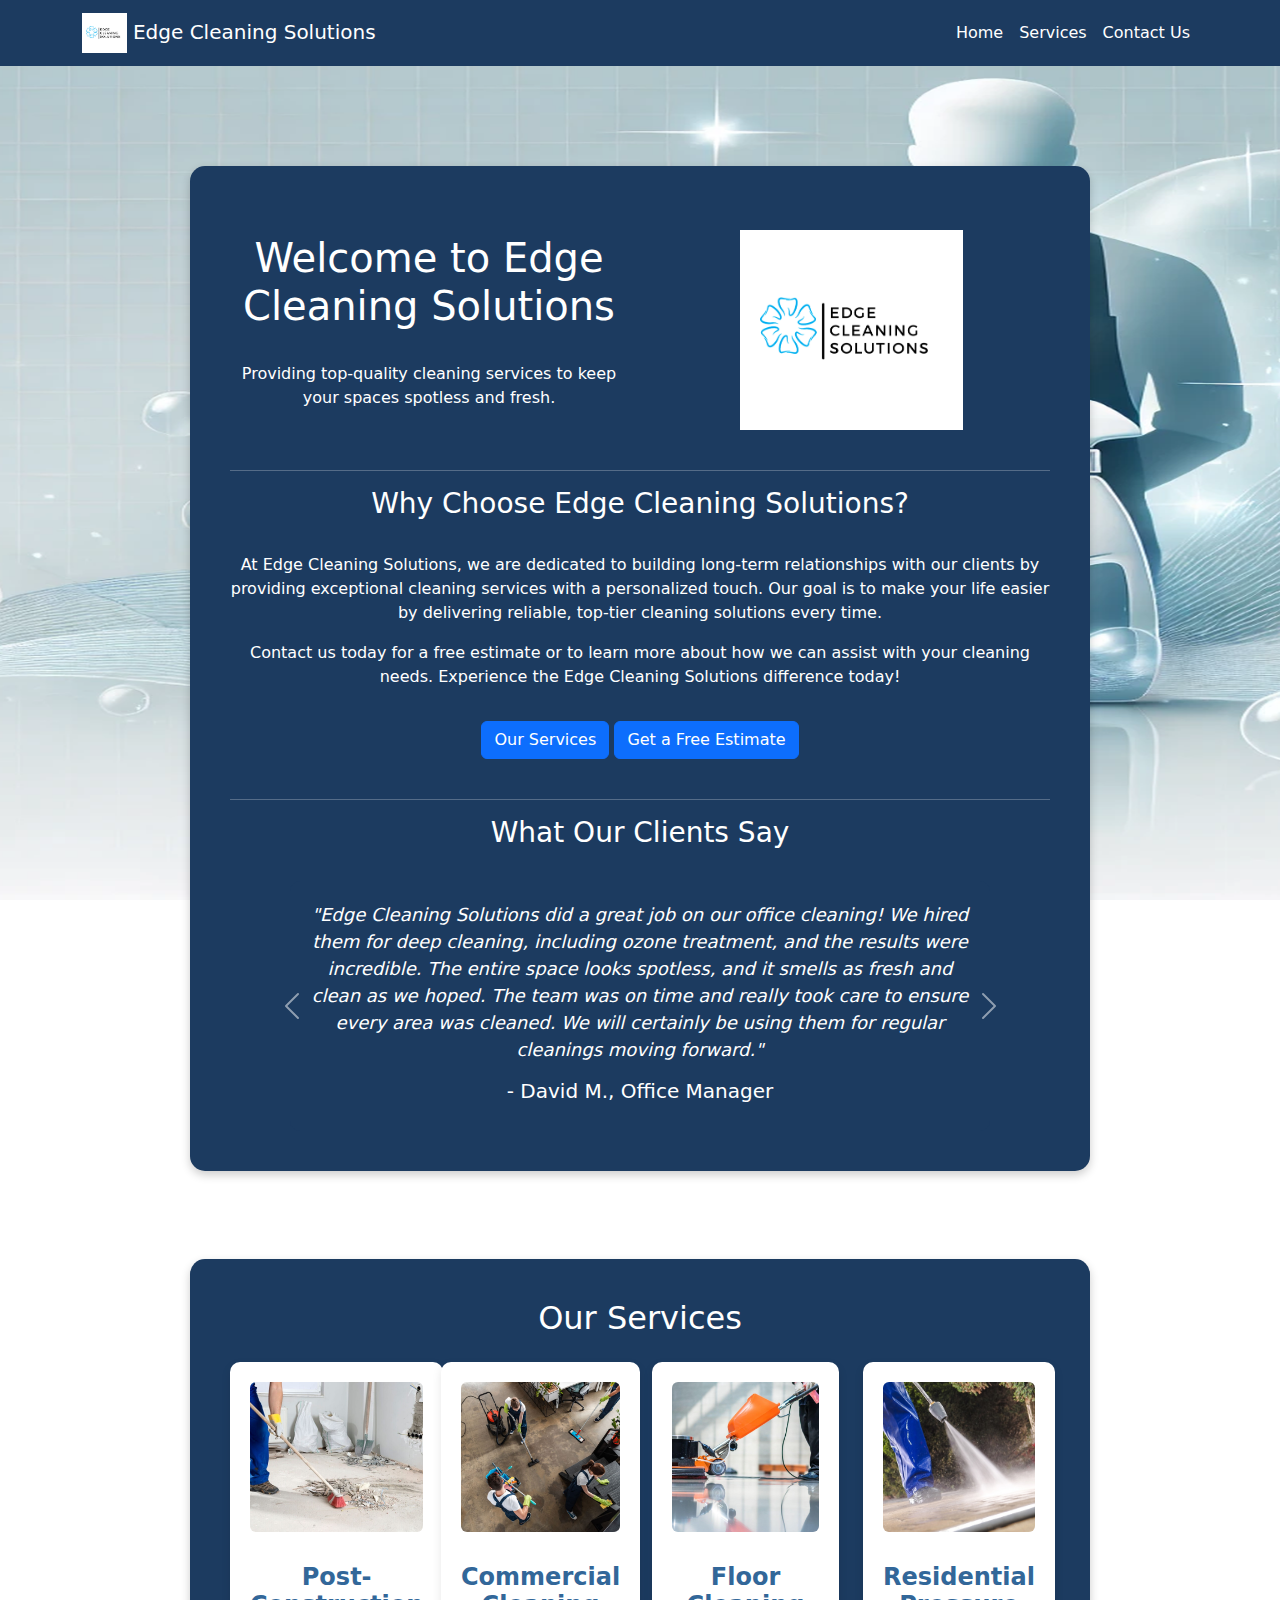
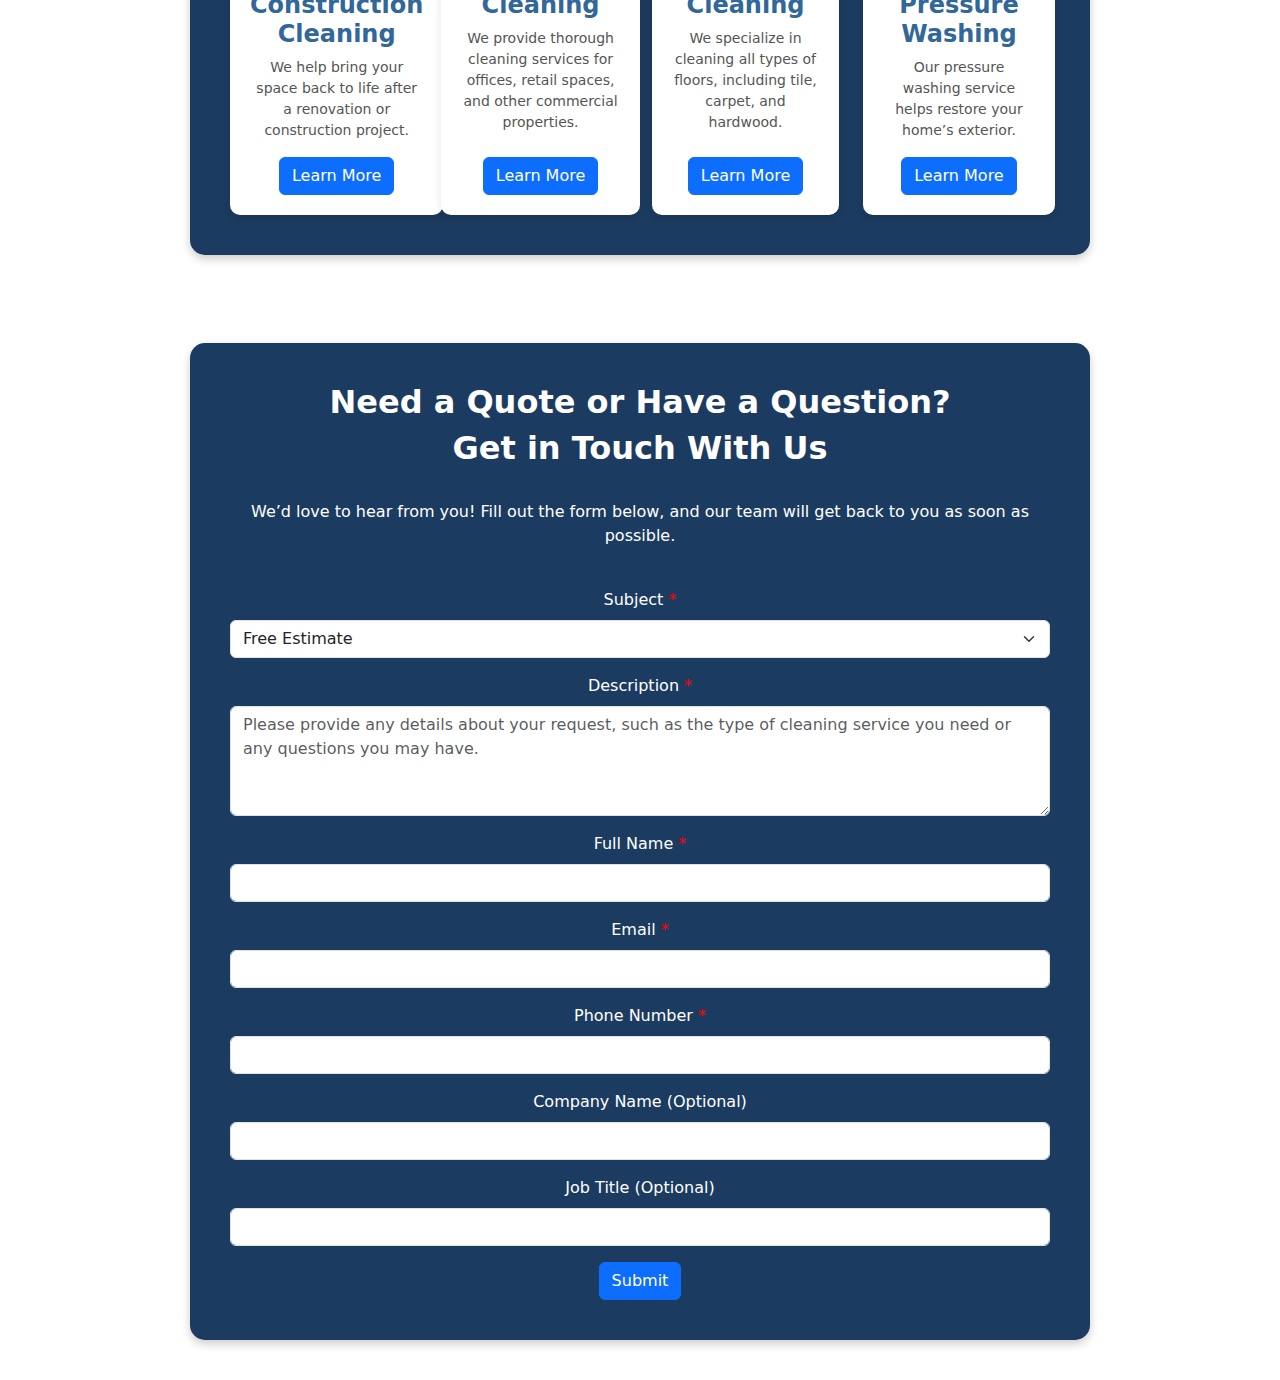
<file: index.html>
<!DOCTYPE html>
<html lang="en">
    <head>
        <meta charset="UTF-8">
        <meta name="viewport" content="width=device-width, initial-scale=1.0">
        <title>Edge Cleaning Solutions | Professional Cleaning Services</title>

        <!-- SEO Meta Tags -->
        <meta name="description" content="Edge Cleaning Solutions provides top-quality cleaning services for offices, homes, and commercial spaces.">
        <meta name="keywords" content="cleaning services, professional cleaning, office cleaning, home cleaning, deep cleaning, ozone treatment, commercial cleaning">
        <meta name="author" content="Edge Cleaning Solutions">
        <meta name="robots" content="index, follow, max-image-preview:large">

        <!-- Canonical URL -->
        <link rel="canonical" href="https://www.edgecleaningsolutions.com">

        <!-- Open Graph Meta Tags (Facebook, LinkedIn, WhatsApp) -->
        <meta property="og:title" content="Edge Cleaning Solutions | Professional Cleaning Services">
        <meta property="og:description" content="Providing expert cleaning services to keep your spaces spotless and fresh. Contact us today!">
        <meta property="og:url" content="https://www.edgecleaningsolutions.com">
        <meta property="og:type" content="website">
        <meta property="og:image" content="https://www.edgecleaningsolutions.com/images/logo.jpg">
        <meta property="og:image:alt" content="Edge Cleaning Solutions - Professional Cleaning Services">
    
        <!-- Favicon -->
        <link href="images/favicon.ico" rel="icon">
    
        <!-- Bootstrap CSS -->
        <link href="https://cdn.jsdelivr.net/npm/bootstrap@5.3.0/dist/css/bootstrap.min.css" rel="stylesheet">
        <link href="css/website.css" rel="stylesheet">
        <style>
            html {
                scroll-behavior: smooth;
            }
        </style>
        <script>
            function scrollToTop(event) {
                event.preventDefault(); // Prevent default anchor behavior
                window.scrollTo({ top: 0, behavior: "smooth" }); // Smooth scroll to top
            }

        </script>
    </head>
<body>
    <nav class="navbar navbar-expand-lg navbar-dark bg-dark fixed-top">
        <div class="container">
            <a class="navbar-brand" href="#" onclick="scrollToTop(event)">
                <img src="images/logo.jpg" alt="Edge Cleaning Solutions Logo" height="40">
                Edge Cleaning Solutions
            </a>
            <button class="navbar-toggler" type="button" data-bs-toggle="collapse" data-bs-target="#navbarNav" aria-controls="navbarNav" aria-expanded="false" aria-label="Toggle navigation">
                <span class="navbar-toggler-icon"></span>
            </button>
            <div class="collapse navbar-collapse" id="navbarNav">
                <ul class="navbar-nav ms-auto">
                    <li class="nav-item"><a class="nav-link" href="#" onclick="scrollToTop(event)">Home</a></li>
                    <li class="nav-item"><a class="nav-link" href="services.html">Services</a></li>
                    <li class="nav-item"><a class="nav-link" href="#contact">Contact Us</a></li>
                </ul>
            </div>
        </div>
    </nav>
    <br>
    <br>
    <section id="home" class="container rounded-container mt-5 text-center">
        <div class="row">
            
            <div class="col-md-6 d-flex flex-column justify-content-center">
                <h1>Welcome to Edge Cleaning Solutions</h1>
                <br>
                <p>Providing top-quality cleaning services to keep your spaces spotless and fresh.</p>
            </div>

            <div class="col-md-6">
                <img src="images/logo.jpg" alt="Edge Cleaning Solutions Logo" height="200px" class="my-4">
            </div>
        </div>
        <hr>
        <h3>Why Choose Edge Cleaning Solutions?</h3>
        <br>
        <p>At Edge Cleaning Solutions, we are dedicated to building long-term relationships with our clients by providing exceptional cleaning services with a personalized touch. Our goal is to make your life easier by delivering reliable, top-tier cleaning solutions every time.</p>
        <p>Contact us today for a free estimate or to learn more about how we can assist with your cleaning needs. Experience the Edge Cleaning Solutions difference today!</p>
        <a href="#services" class="btn btn-primary mt-3">Our Services</a>
        <a href="#contact" class="btn btn-primary mt-3">Get a Free Estimate</a>
        <br>
        <br>
        <hr>
        <h3 class="text-center">What Our Clients Say</h3>
        <br>
        <div id="testimonialCarousel" class="carousel slide" data-bs-ride="carousel" data-bs-interval="8000">
            <div class="carousel-inner">
                <div class="carousel-item active">
                    <div class="testimonial-box">
                        <p class="testimonial-text">"Edge Cleaning Solutions did a great job on our office cleaning! We hired them for deep cleaning, including ozone treatment, and the results were incredible. The entire space looks spotless, and it smells as fresh and clean as we hoped. The team was on time and really took care to ensure every area was cleaned. We will certainly be using them for regular cleanings moving forward."</p>
                        <h5>- David M., Office Manager</h5>
                    </div>
                </div>
                <div class="carousel-item">
                    <div class="testimonial-box">
                        <p class="testimonial-text">"Edge Cleaning Solutions showed off their skills! Our space looks the best it has in months. Highly recommend!"</p>
                        <h5>- Mike L., Business Owner</h5>
                    </div>
                </div>
                <div class="carousel-item">
                    <div class="testimonial-box">
                        <p class="testimonial-text">"Edge Cleaning Solutions did a fantastic job with their ozone treatment. The fresh air smell is incredible, and it lasts. They got it right and exceeded our expectations."</p>
                        <h5>- Nate A., Business Owner</h5>
                    </div>
                </div>
            </div>
            <button class="carousel-control-prev" type="button" data-bs-target="#testimonialCarousel" data-bs-slide="prev">
                <span class="carousel-control-prev-icon" aria-hidden="true"></span>
                <span class="visually-hidden">Previous</span>
            </button>
            <button class="carousel-control-next" type="button" data-bs-target="#testimonialCarousel" data-bs-slide="next">
                <span class="carousel-control-next-icon" aria-hidden="true"></span>
                <span class="visually-hidden">Next</span>
            </button>
        </div>
    </section>

    <section id="services" class="container rounded-container mt-5">
        <h2 class="text-center mb-4">Our Services</h2>
        <div class="row g-4">
            <!-- Post-Construction Cleaning -->
            <div class="col-md-6 col-lg-3 d-flex align-items-stretch">
                <div class="service-box d-flex flex-column">
                    <img src="images/post-construction.jpg" alt="Post-Construction Cleaning" class="img-fluid rounded mb-3">
                    <h4 class="text-center">Post-Construction Cleaning</h4>
                    <p>We help bring your space back to life after a renovation or construction project.</p>
                    <a href="services.html#post-construction" class="btn btn-primary mt-auto">Learn More</a>
                </div>
            </div>
            <!-- Commercial Cleaning -->
            <div class="col-md-6 col-lg-3 d-flex align-items-stretch">
                <div class="service-box d-flex flex-column">
                    <img src="images/commercial-cleaning.jpg" alt="Commercial Cleaning" class="img-fluid rounded mb-3">
                    <h4 class="text-center">Commercial Cleaning</h4>
                    <p>We provide thorough cleaning services for offices, retail spaces, and other commercial properties.</p>
                    <a href="services.html#commercial-cleaning" class="btn btn-primary mt-auto">Learn More</a>
                </div>
            </div>
            <!-- Floor Cleaning -->
            <div class="col-md-6 col-lg-3 d-flex align-items-stretch">
                <div class="service-box d-flex flex-column">
                    <img src="images/floor-cleaning.jpg" alt="Floor Cleaning" class="img-fluid rounded mb-3">
                    <h4 class="text-center">Floor Cleaning</h4>
                    <p>We specialize in cleaning all types of floors, including tile, carpet, and hardwood.</p>
                    <a href="services.html#floor-cleaning" class="btn btn-primary mt-auto">Learn More</a>
                </div>
            </div>
            <!-- Residential Pressure Washing -->
            <div class="col-md-6 col-lg-3 d-flex align-items-stretch">
                <div class="service-box d-flex flex-column">
                    <img src="images/pressure-washing.jpg" alt="Residential Pressure Washing" class="img-fluid rounded mb-3">
                    <h4 class="text-center">Residential Pressure Washing</h4>
                    <p>Our pressure washing service helps restore your home’s exterior.</p>
                    <a href="services.html#residental-pressure-washing" class="btn btn-primary mt-auto">Learn More</a>
                </div>
            </div>
        </div>
    </section>
    

    <section id="contact" class="container rounded-container mt-5 text-center">
        <h2><b>Need a Quote or Have a Question?</b></h2>
            <h2><b>Get in Touch With Us</b></h2>
            <br>
            <p>We’d love to hear from you! Fill out the form below, and our team will get back to you as soon as possible.</p>
            <br>
            <form id="contact-form" action="https://formspree.io/f/mldgorlr" method="POST">
              <div class="mb-3">
                  <label for="subject" class="form-label">Subject <span style="color: red;">*</span></label>
                  <select name="subject" id="subject" class="form-select" required>
                      <option value="Free Estimate">Free Estimate</option>
                      <option value="Cleaning Request">Cleaning Request</option>
                      <option value="Service Request">Service Request</option>
                      <option value="Career Opportunities">Career Opportunities</option>
                      <option value="Feedback">Feedback</option>
                      <option value="Other">Other</option>
                  </select>
              </div>
          
              <div class="mb-3">
                  <label for="description" class="form-label">Description <span style="color: red;">*</span></label>
                  <textarea name="description" id="description" class="form-control" rows="4" placeholder="Please provide any details about your request, such as the type of cleaning service you need or any questions you may have." required></textarea>
              </div>
          
              <div class="mb-3">
                  <label for="name" class="form-label">Full Name <span style="color: red;">*</span></label>
                  <input type="text" name="name" id="name" class="form-control" required>
              </div>
          
              <div class="mb-3">
                  <label for="email" class="form-label">Email <span style="color: red;">*</span></label>
                  <input type="email" name="email" id="email" class="form-control" required>
              </div>
          
              <div class="mb-3">
                  <label for="phone" class="form-label">Phone Number <span style="color: red;">*</span></label>
                  <input type="tel" name="phone" id="phone" class="form-control" required>
              </div>
          
              <div class="mb-3">
                  <label for="company" class="form-label">Company Name (Optional)</label>
                  <input type="text" name="company" id="company" class="form-control">
              </div>
          
              <div class="mb-3">
                  <label for="job-title" class="form-label">Job Title (Optional)</label>
                  <input type="text" name="jobTitle" id="job-title" class="form-control">
              </div>
          
              <button type="submit" class="btn btn-primary">Submit</button>
          </form>
    </section>

    <script>
        document.querySelectorAll('a.nav-link').forEach(anchor => {
            anchor.addEventListener('click', function (e) {
                const targetId = this.getAttribute('href').substring(1);
                if (document.getElementById(targetId)) {
                    e.preventDefault();
                    document.getElementById(targetId).scrollIntoView({ behavior: 'smooth' });
                }
            });
        });
    </script>

    <script src="https://cdn.jsdelivr.net/npm/bootstrap@5.3.0/dist/js/bootstrap.bundle.min.js"></script>
</body>
</html>
</file>
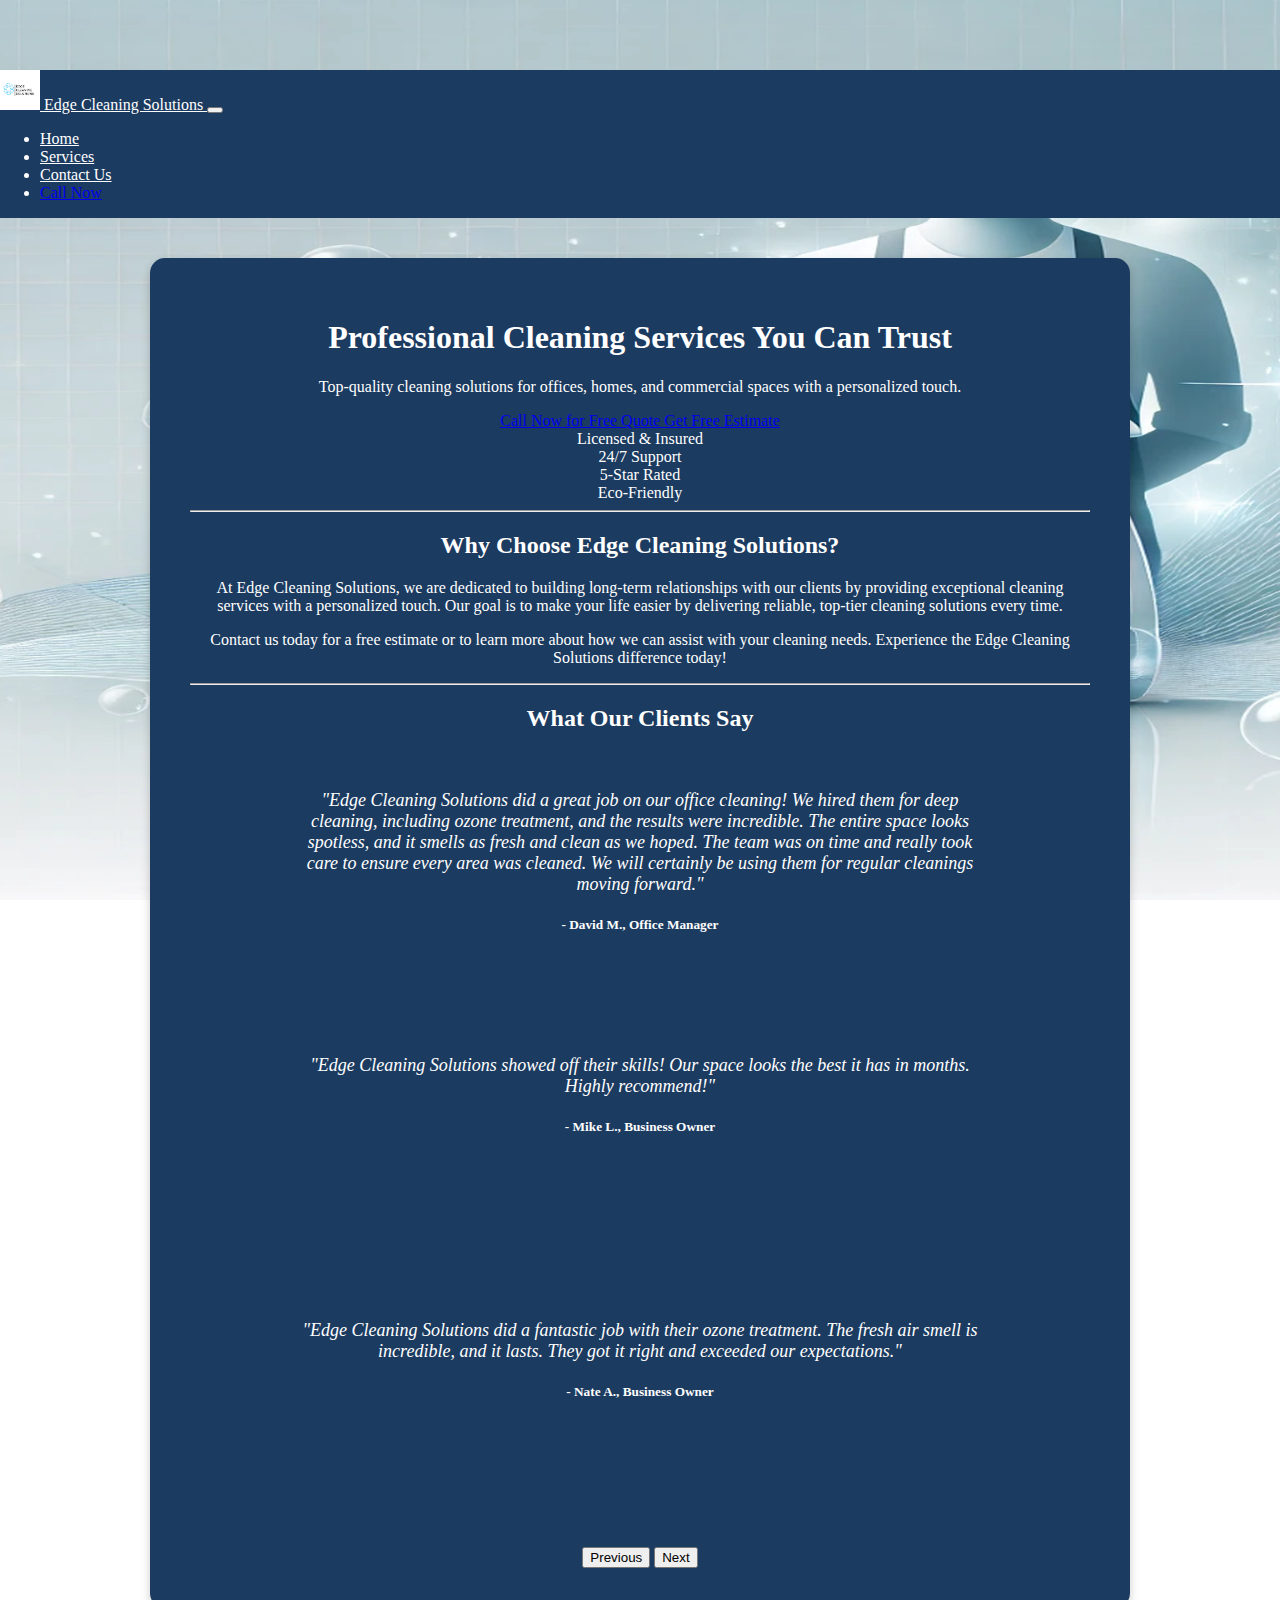
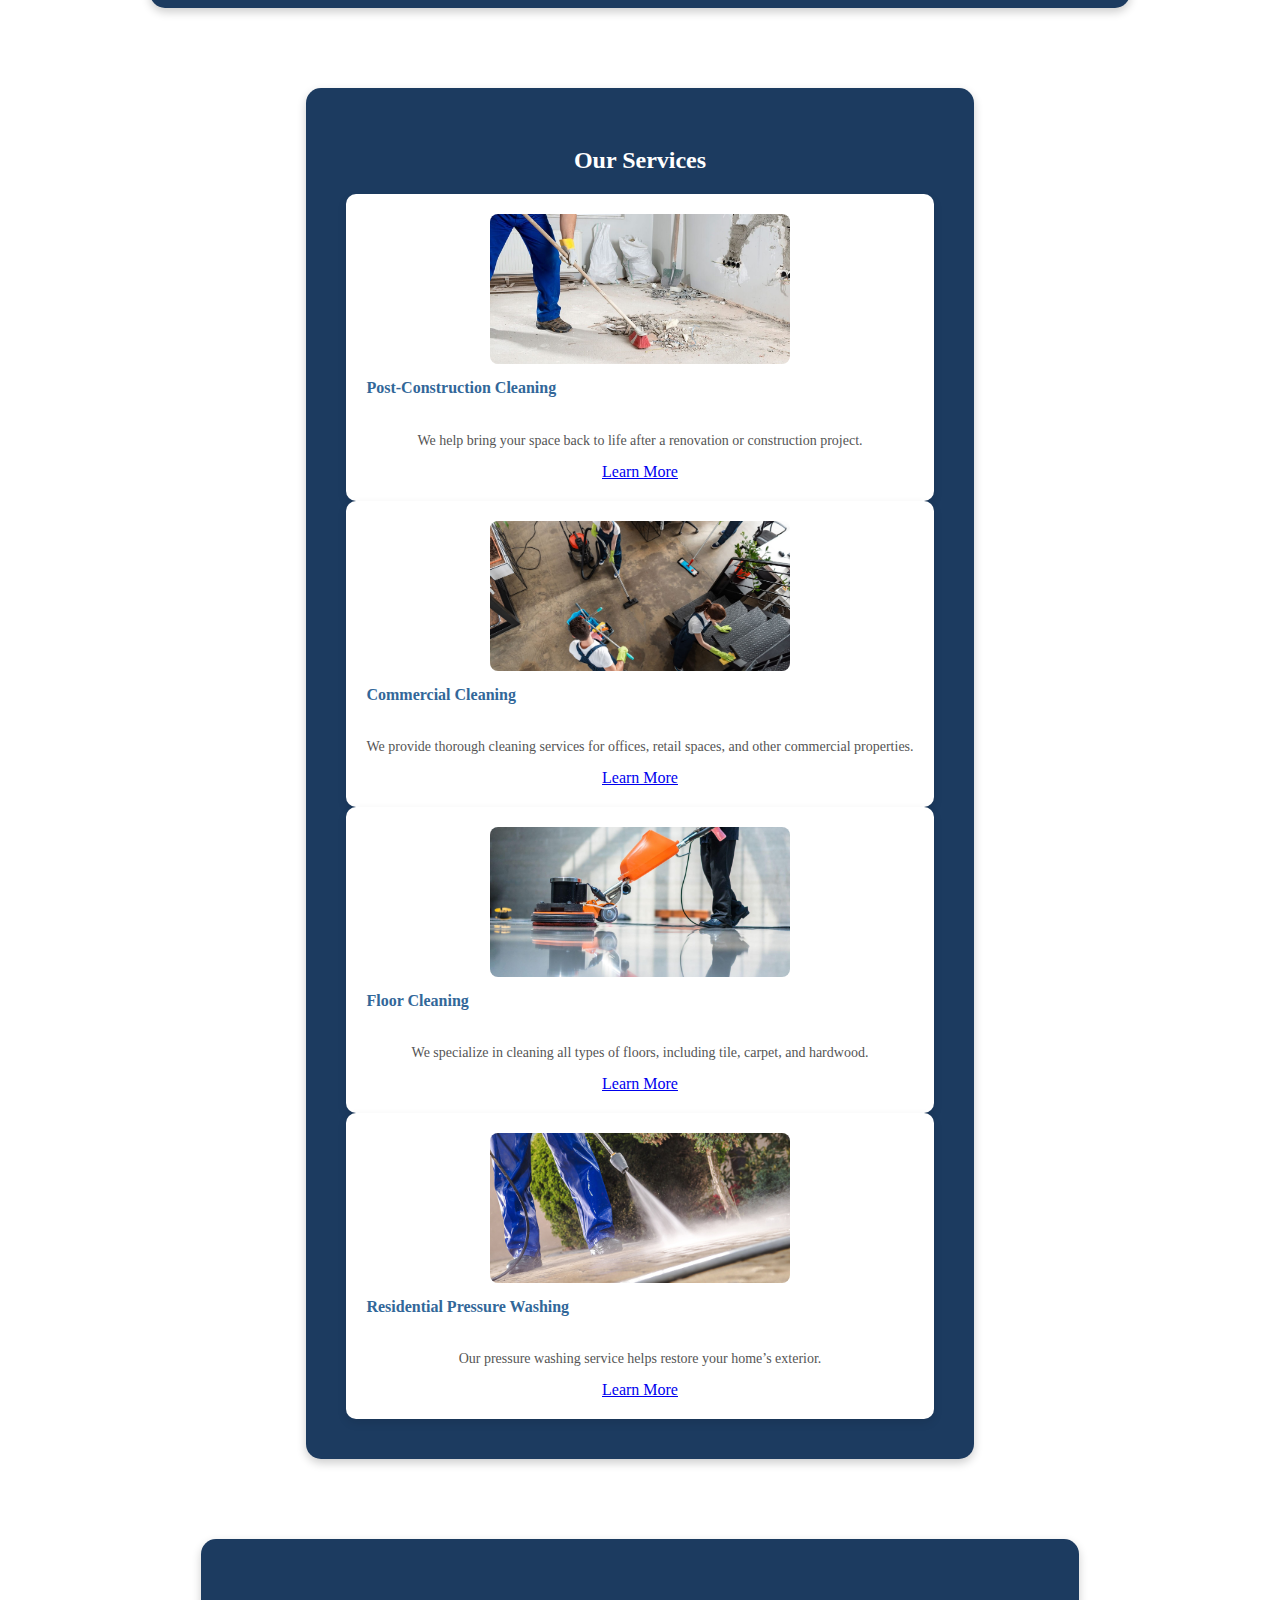
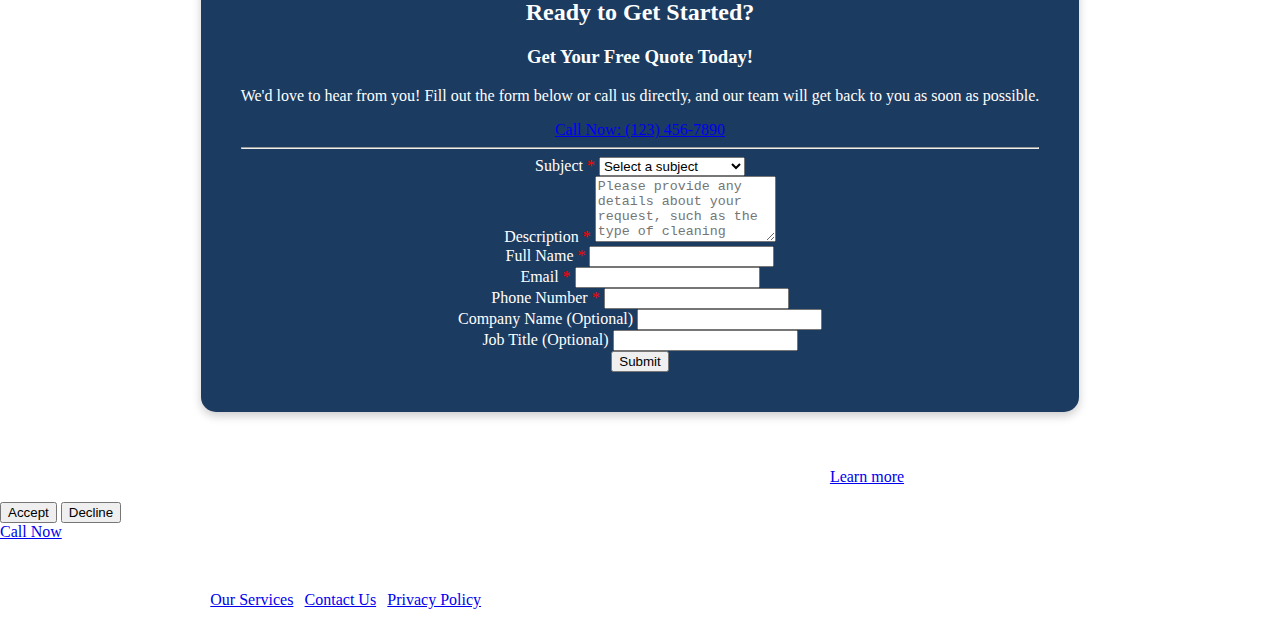
<file: index-backup.html>
<!DOCTYPE html>
<html lang="en">
    <head>
        <meta charset="UTF-8">
        <meta name="viewport" content="width=device-width, initial-scale=1.0">
        <title>Edge Cleaning Solutions | Professional Cleaning Services</title>

        <!-- SEO Meta Tags -->
        <meta name="description" content="Edge Cleaning Solutions provides top-quality cleaning services for offices, homes, and commercial spaces. Expert cleaning with a personalized touch.">
        <meta name="keywords" content="cleaning services, professional cleaning, office cleaning, home cleaning, deep cleaning, ozone treatment, commercial cleaning, post-construction cleaning, floor cleaning, pressure washing">
        <meta name="author" content="Edge Cleaning Solutions">
        <meta name="robots" content="index, follow, max-image-preview:large">

        <!-- Canonical URL -->
        <link rel="canonical" href="https://www.edgecleaningsolutions.com/">

        <!-- Open Graph Meta Tags (Facebook, LinkedIn, WhatsApp) -->
        <meta property="og:title" content="Edge Cleaning Solutions | Professional Cleaning Services">
        <meta property="og:description" content="Providing expert cleaning services to keep your spaces spotless and fresh. Contact us today!">
        <meta property="og:url" content="https://www.edgecleaningsolutions.com/">
        <meta property="og:type" content="website">
        <meta property="og:image" content="https://www.edgecleaningsolutions.com/images/logo.jpg">
        <meta property="og:image:alt" content="Edge Cleaning Solutions - Professional Cleaning Services">
        <meta property="og:site_name" content="Edge Cleaning Solutions">

        <!-- Twitter Card Meta Tags -->
        <meta name="twitter:card" content="summary_large_image">
        <meta name="twitter:title" content="Edge Cleaning Solutions | Professional Cleaning Services">
        <meta name="twitter:description" content="Providing expert cleaning services to keep your spaces spotless and fresh. Contact us today!">
        <meta name="twitter:image" content="https://www.edgecleaningsolutions.com/images/logo.jpg">

        <!-- Structured Data (Schema.org for Local Business) -->
        <script type="application/ld+json">
        {
            "@context": "https://schema.org",
            "@type": "LocalBusiness",
            "name": "Edge Cleaning Solutions",
            "image": "https://www.edgecleaningsolutions.com/images/logo.jpg",
            "description": "Professional cleaning services for offices, homes, and commercial spaces",
            "url": "https://www.edgecleaningsolutions.com/",
            "telephone": "",
            "priceRange": "$$",
            "address": {
                "@type": "PostalAddress",
                "addressCountry": "US"
            },
            "geo": {
                "@type": "GeoCoordinates"
            },
            "serviceType": [
                "Commercial Cleaning",
                "Post-Construction Cleaning",
                "Floor Cleaning",
                "Residential Pressure Washing",
                "Ozone Treatment"
            ]
        }
        </script>
    
        <!-- Favicon -->
        <link href="images/favicon.ico" rel="icon">
    
        <!-- Google tag (gtag.js) -->
        <script async src="https://www.googletagmanager.com/gtag/js?id=G-ZQ5FTMSLYY"></script>
        <script>
          window.dataLayer = window.dataLayer || [];
          function gtag(){dataLayer.push(arguments);}
          gtag('js', new Date());

          gtag('config', 'G-ZQ5FTMSLYY');
        </script>
    
        <!-- Bootstrap CSS -->
        <link href="https://cdn.jsdelivr.net/npm/bootstrap@5.3.0/dist/css/bootstrap.min.css" rel="stylesheet" integrity="sha384-9ndCyUaIbzAi2FUVXJi0CjmCapSmO7SnpJef0486qhLnuZ2cdeRhO02iuK6FUUVM" crossorigin="anonymous">
        <!-- Font Awesome for Icons -->
        <link rel="stylesheet" href="https://cdnjs.cloudflare.com/ajax/libs/font-awesome/6.4.0/css/all.min.css" integrity="sha512-iecdLmaskl7CVkqkXNQ/ZH/XLlvWZOJyj7Yy7tcenmpD1ypASozpmT/E0iPtmFIB46ZmdtAc9eNBvH0H/ZpiBw==" crossorigin="anonymous" referrerpolicy="no-referrer">
        <link href="css/website.css" rel="stylesheet">
    </head>
<body>
    <nav class="navbar navbar-expand-lg navbar-dark bg-dark fixed-top">
        <div class="container">
            <a class="navbar-brand" href="#" onclick="scrollToTop(event)" aria-label="Edge Cleaning Solutions Home">
                <img src="images/logo.jpg" alt="Edge Cleaning Solutions Logo" width="40" height="40">
                Edge Cleaning Solutions
            </a>
            <button class="navbar-toggler" type="button" data-bs-toggle="collapse" data-bs-target="#navbarNav" aria-controls="navbarNav" aria-expanded="false" aria-label="Toggle navigation">
                <span class="navbar-toggler-icon"></span>
            </button>
            <div class="collapse navbar-collapse" id="navbarNav">
                <ul class="navbar-nav ms-auto">
                    <li class="nav-item"><a class="nav-link" href="#" onclick="scrollToTop(event)">Home</a></li>
                    <li class="nav-item"><a class="nav-link" href="services.html">Services</a></li>
                    <li class="nav-item"><a class="nav-link" href="#contact">Contact Us</a></li>
                    <li class="nav-item ms-lg-2">
                        <a href="tel:+1234567890" class="call-button" aria-label="Call Edge Cleaning Solutions">
                            <i class="fas fa-phone-alt"></i> Call Now
                        </a>
                    </li>
                </ul>
            </div>
        </div>
    </nav>
    <section id="home" class="container rounded-container hero-section mt-5 text-center">
        <div class="row align-items-center">
            <div class="col-md-8 mx-auto">
                <h1 class="hero-title">Professional Cleaning Services You Can Trust</h1>
                <p class="hero-subtitle">Top-quality cleaning solutions for offices, homes, and commercial spaces with a personalized touch.</p>
                
                <div class="cta-buttons">
                    <a href="tel:+1234567890" class="btn btn-cta-primary">
                        <i class="fas fa-phone-alt"></i> Call Now for Free Quote
                    </a>
                    <a href="#contact" class="btn btn-cta-secondary">
                        <i class="fas fa-envelope"></i> Get Free Estimate
                    </a>
                </div>
                
                <!-- Trust Badges -->
                <div class="trust-badges mt-4">
                    <div class="trust-badge">
                        <i class="fas fa-check-circle"></i>
                        <span class="trust-badge-text">Licensed & Insured</span>
                    </div>
                    <div class="trust-badge">
                        <i class="fas fa-clock"></i>
                        <span class="trust-badge-text">24/7 Support</span>
                    </div>
                    <div class="trust-badge">
                        <i class="fas fa-star"></i>
                        <span class="trust-badge-text">5-Star Rated</span>
                    </div>
                    <div class="trust-badge">
                        <i class="fas fa-leaf"></i>
                        <span class="trust-badge-text">Eco-Friendly</span>
                    </div>
                </div>
            </div>
        </div>

        <hr>

        <h2>Why Choose Edge Cleaning Solutions?</h2>
        <p class="mt-4">At Edge Cleaning Solutions, we are dedicated to building long-term relationships with our clients by providing exceptional cleaning services with a personalized touch. Our goal is to make your life easier by delivering reliable, top-tier cleaning solutions every time.</p>
        <p>Contact us today for a free estimate or to learn more about how we can assist with your cleaning needs. Experience the Edge Cleaning Solutions difference today!</p>

        <hr class="mt-5">

        <h2 class="text-center">What Our Clients Say</h2>
        <div id="testimonialCarousel" class="carousel slide mt-4" data-bs-ride="carousel" data-bs-interval="8000">
            <div class="carousel-inner">
                <div class="carousel-item active">
                    <div class="testimonial-box">
                        <p class="testimonial-text">"Edge Cleaning Solutions did a great job on our office cleaning! We hired them for deep cleaning, including ozone treatment, and the results were incredible. The entire space looks spotless, and it smells as fresh and clean as we hoped. The team was on time and really took care to ensure every area was cleaned. We will certainly be using them for regular cleanings moving forward."</p>
                        <h5 class="mt-3">- David M., Office Manager</h5>
                    </div>
                </div>
                <div class="carousel-item">
                    <div class="testimonial-box">
                        <p class="testimonial-text">"Edge Cleaning Solutions showed off their skills! Our space looks the best it has in months. Highly recommend!"</p>
                        <h5 class="mt-3">- Mike L., Business Owner</h5>
                    </div>
                </div>
                <div class="carousel-item">
                    <div class="testimonial-box">
                        <p class="testimonial-text">"Edge Cleaning Solutions did a fantastic job with their ozone treatment. The fresh air smell is incredible, and it lasts. They got it right and exceeded our expectations."</p>
                        <h5 class="mt-3">- Nate A., Business Owner</h5>
                    </div>
                </div>
            </div>
            <button class="carousel-control-prev" type="button" data-bs-target="#testimonialCarousel" data-bs-slide="prev" aria-label="Previous testimonial">
                <span class="carousel-control-prev-icon" aria-hidden="true"></span>
                <span class="visually-hidden">Previous</span>
            </button>
            <button class="carousel-control-next" type="button" data-bs-target="#testimonialCarousel" data-bs-slide="next" aria-label="Next testimonial">
                <span class="carousel-control-next-icon" aria-hidden="true"></span>
                <span class="visually-hidden">Next</span>
            </button>
        </div>
    </section>

    <section id="services" class="container rounded-container mt-5">
        <h2 class="text-center mb-4">Our Services</h2>
        <div class="row g-4">
            <!-- Post-Construction Cleaning -->
            <div class="col-md-6 col-lg-3 d-flex align-items-stretch">
                <div class="service-box d-flex flex-column">
                    <img src="images/post-construction.jpg" alt="Post-Construction Cleaning" class="img-fluid rounded mb-3">
                    <h4 class="text-center">Post-Construction Cleaning</h4>
                    <p>We help bring your space back to life after a renovation or construction project.</p>
                    <a href="services.html#post-construction" class="btn btn-primary mt-auto">Learn More</a>
                </div>
            </div>
            <!-- Commercial Cleaning -->
            <div class="col-md-6 col-lg-3 d-flex align-items-stretch">
                <div class="service-box d-flex flex-column">
                    <img src="images/commercial-cleaning.jpg" alt="Commercial Cleaning" class="img-fluid rounded mb-3">
                    <h4 class="text-center">Commercial Cleaning</h4>
                    <p>We provide thorough cleaning services for offices, retail spaces, and other commercial properties.</p>
                    <a href="services.html#commercial-cleaning" class="btn btn-primary mt-auto">Learn More</a>
                </div>
            </div>
            <!-- Floor Cleaning -->
            <div class="col-md-6 col-lg-3 d-flex align-items-stretch">
                <div class="service-box d-flex flex-column">
                    <img src="images/floor-cleaning.jpg" alt="Floor Cleaning" class="img-fluid rounded mb-3">
                    <h4 class="text-center">Floor Cleaning</h4>
                    <p>We specialize in cleaning all types of floors, including tile, carpet, and hardwood.</p>
                    <a href="services.html#floor-cleaning" class="btn btn-primary mt-auto">Learn More</a>
                </div>
            </div>
            <!-- Residential Pressure Washing -->
            <div class="col-md-6 col-lg-3 d-flex align-items-stretch">
                <div class="service-box d-flex flex-column">
                    <img src="images/pressure-washing.jpg" alt="Residential Pressure Washing" class="img-fluid rounded mb-3">
                    <h4 class="text-center">Residential Pressure Washing</h4>
                    <p>Our pressure washing service helps restore your home’s exterior.</p>
                    <a href="services.html#residential-pressure-washing" class="btn btn-primary mt-auto">Learn More</a>
                </div>
            </div>
        </div>
    </section>
    

    <section id="contact" class="container rounded-container mt-5 text-center">
        <h2 class="mb-3"><i class="fas fa-comments"></i> <b>Ready to Get Started?</b></h2>
        <h3 class="mb-4"><b>Get Your Free Quote Today!</b></h3>
        <p class="lead">We'd love to hear from you! Fill out the form below or call us directly, and our team will get back to you as soon as possible.</p>
        <div class="my-4">
            <a href="tel:+1234567890" class="btn btn-cta-primary btn-lg">
                <i class="fas fa-phone-alt"></i> Call Now: (123) 456-7890
            </a>
        </div>
        <hr class="my-4">
            <form id="contact-form" action="https://formspree.io/f/mldgorlr" method="POST" class="mt-4">
            <div class="mb-3">
                <label for="subject" class="form-label">Subject <span style="color: red;" aria-label="required">*</span></label>
                <select name="subject" id="subject" class="form-select" required>
                    <option value="">Select a subject</option>
                    <option value="Free Estimate">Free Estimate</option>
                    <option value="Cleaning Request">Cleaning Request</option>
                    <option value="Service Request">Service Request</option>
                    <option value="Career Opportunities">Career Opportunities</option>
                    <option value="Feedback">Feedback</option>
                    <option value="Other">Other</option>
                </select>
            </div>
        
            <div class="mb-3">
                <label for="description" class="form-label">Description <span style="color: red;" aria-label="required">*</span></label>
                <textarea name="description" id="description" class="form-control" rows="4" placeholder="Please provide any details about your request, such as the type of cleaning service you need or any questions you may have." required></textarea>
            </div>
        
            <div class="mb-3">
                <label for="name" class="form-label">Full Name <span style="color: red;" aria-label="required">*</span></label>
                <input type="text" name="name" id="name" class="form-control" required>
            </div>
        
            <div class="mb-3">
                <label for="email" class="form-label">Email <span style="color: red;" aria-label="required">*</span></label>
                <input type="email" name="email" id="email" class="form-control" required>
            </div>
        
            <div class="mb-3">
                <label for="phone" class="form-label">Phone Number <span style="color: red;" aria-label="required">*</span></label>
                <input type="tel" name="phone" id="phone" class="form-control" pattern="[0-9\s\-\(\)\+]+" title="Please enter a valid phone number" required>
            </div>
        
            <div class="mb-3">
                <label for="company" class="form-label">Company Name (Optional)</label>
                <input type="text" name="company" id="company" class="form-control">
            </div>
        
            <div class="mb-3">
                <label for="job-title" class="form-label">Job Title (Optional)</label>
                <input type="text" name="jobTitle" id="job-title" class="form-control">
            </div>

            <!-- Honeypot field for spam prevention -->
            <input type="text" name="_gotcha" style="display:none" tabindex="-1" autocomplete="off">
        
            <button type="submit" class="btn btn-primary">Submit</button>
          </form>
    </section>

    <!-- Cookie Consent Banner -->
    <div id="cookie-consent-banner">
        <div class="cookie-consent-content">
            <p>We use cookies to improve your experience and analyze website traffic. By clicking "Accept", you consent to our use of cookies. <a href="privacy.html">Learn more</a></p>
            <div class="cookie-consent-buttons">
                <button id="cookie-accept" class="btn btn-accept">Accept</button>
                <button id="cookie-decline" class="btn btn-decline">Decline</button>
            </div>
        </div>
    </div>

    <!-- Floating Call-to-Action Button -->
    <a href="tel:+1234567890" class="floating-cta" aria-label="Call Edge Cleaning Solutions">
        <i class="fas fa-phone-alt"></i>
        <span>Call Now</span>
    </a>

    <footer>
        <div class="container">
            <p>&copy; <span id="current-year">2026</span> Edge Cleaning Solutions. All rights reserved.</p>
            <p>Professional Cleaning Services | <a href="services.html">Our Services</a> | <a href="#contact">Contact Us</a> | <a href="privacy.html">Privacy Policy</a></p>
        </div>
    </footer>

    <script src="https://cdn.jsdelivr.net/npm/bootstrap@5.3.0/dist/js/bootstrap.bundle.min.js" integrity="sha384-geWF76RCwLtnZ8qwWowPQNguL3RmwHVBC9FhGdlKrxdiJJigb/j/68SIy3Te4Bkz" crossorigin="anonymous"></script>
    <script src="js/main.js"></script>
</body>
</html>
</file>
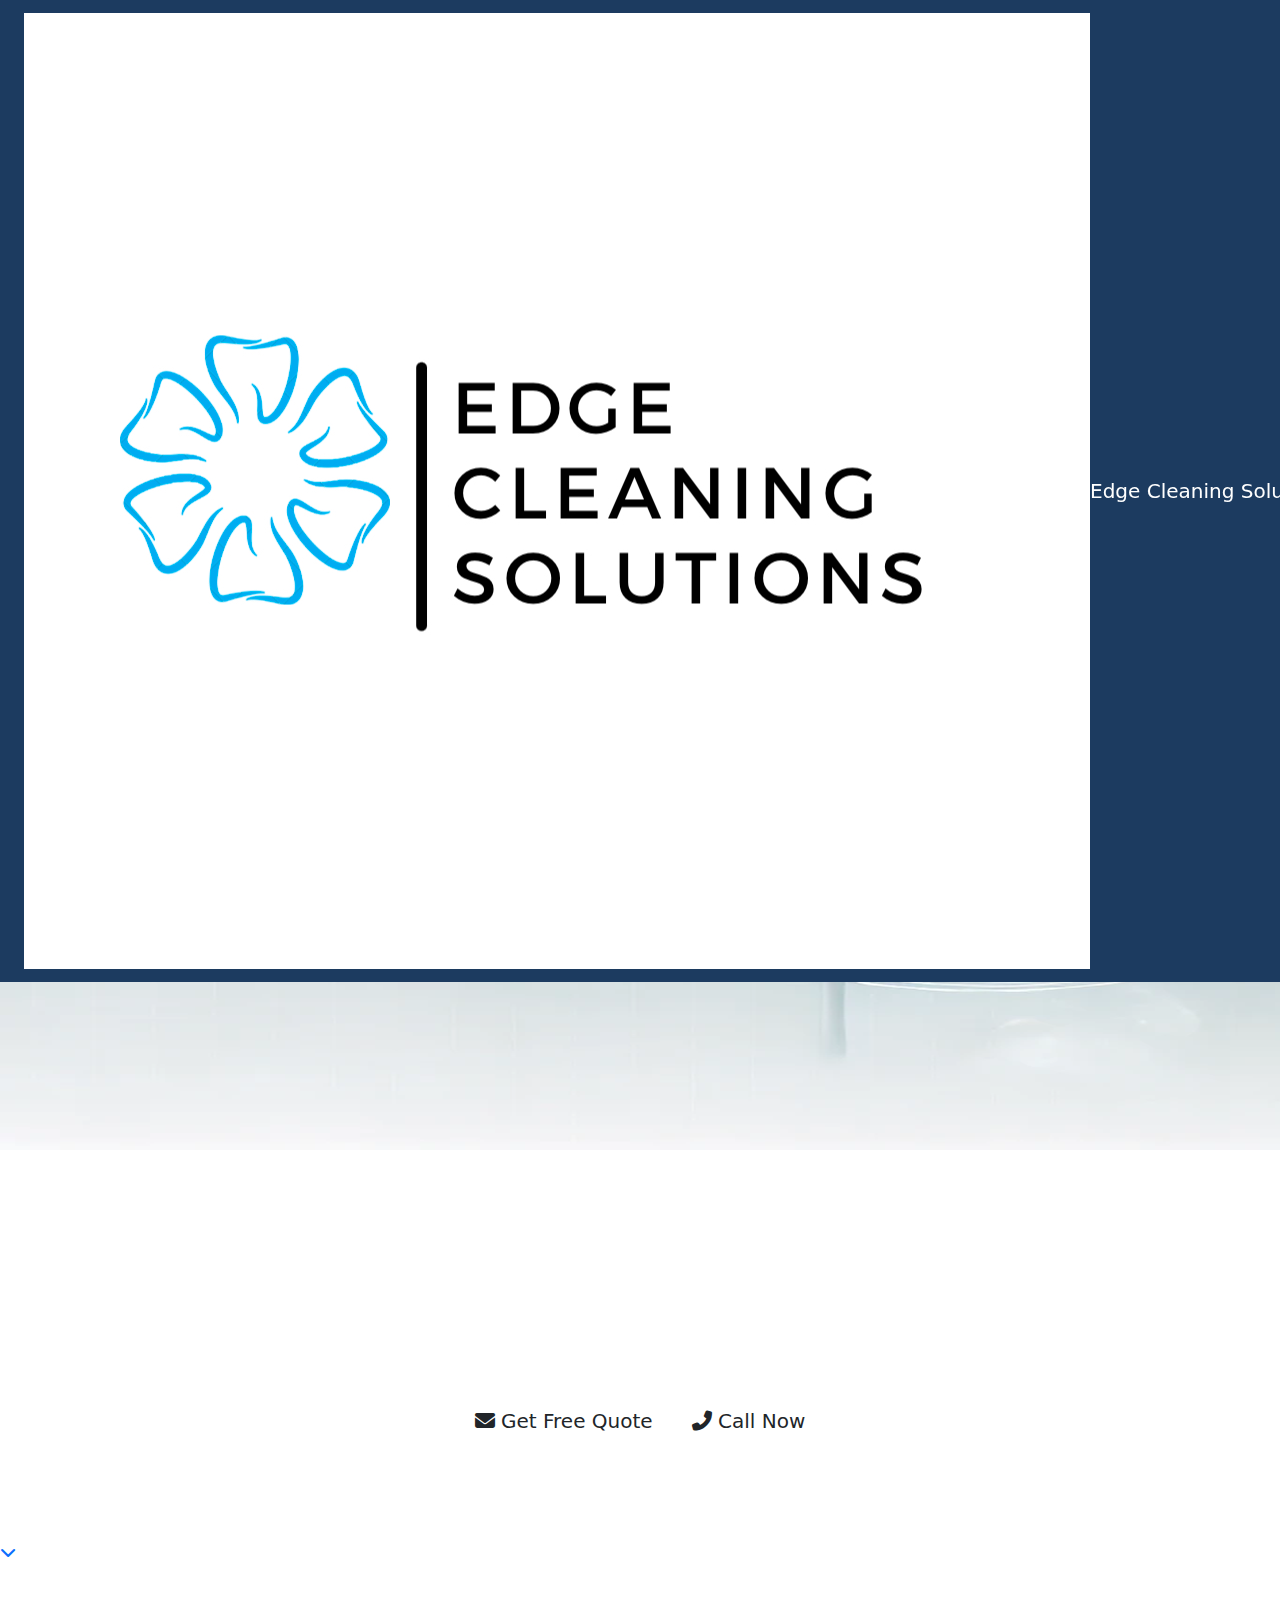
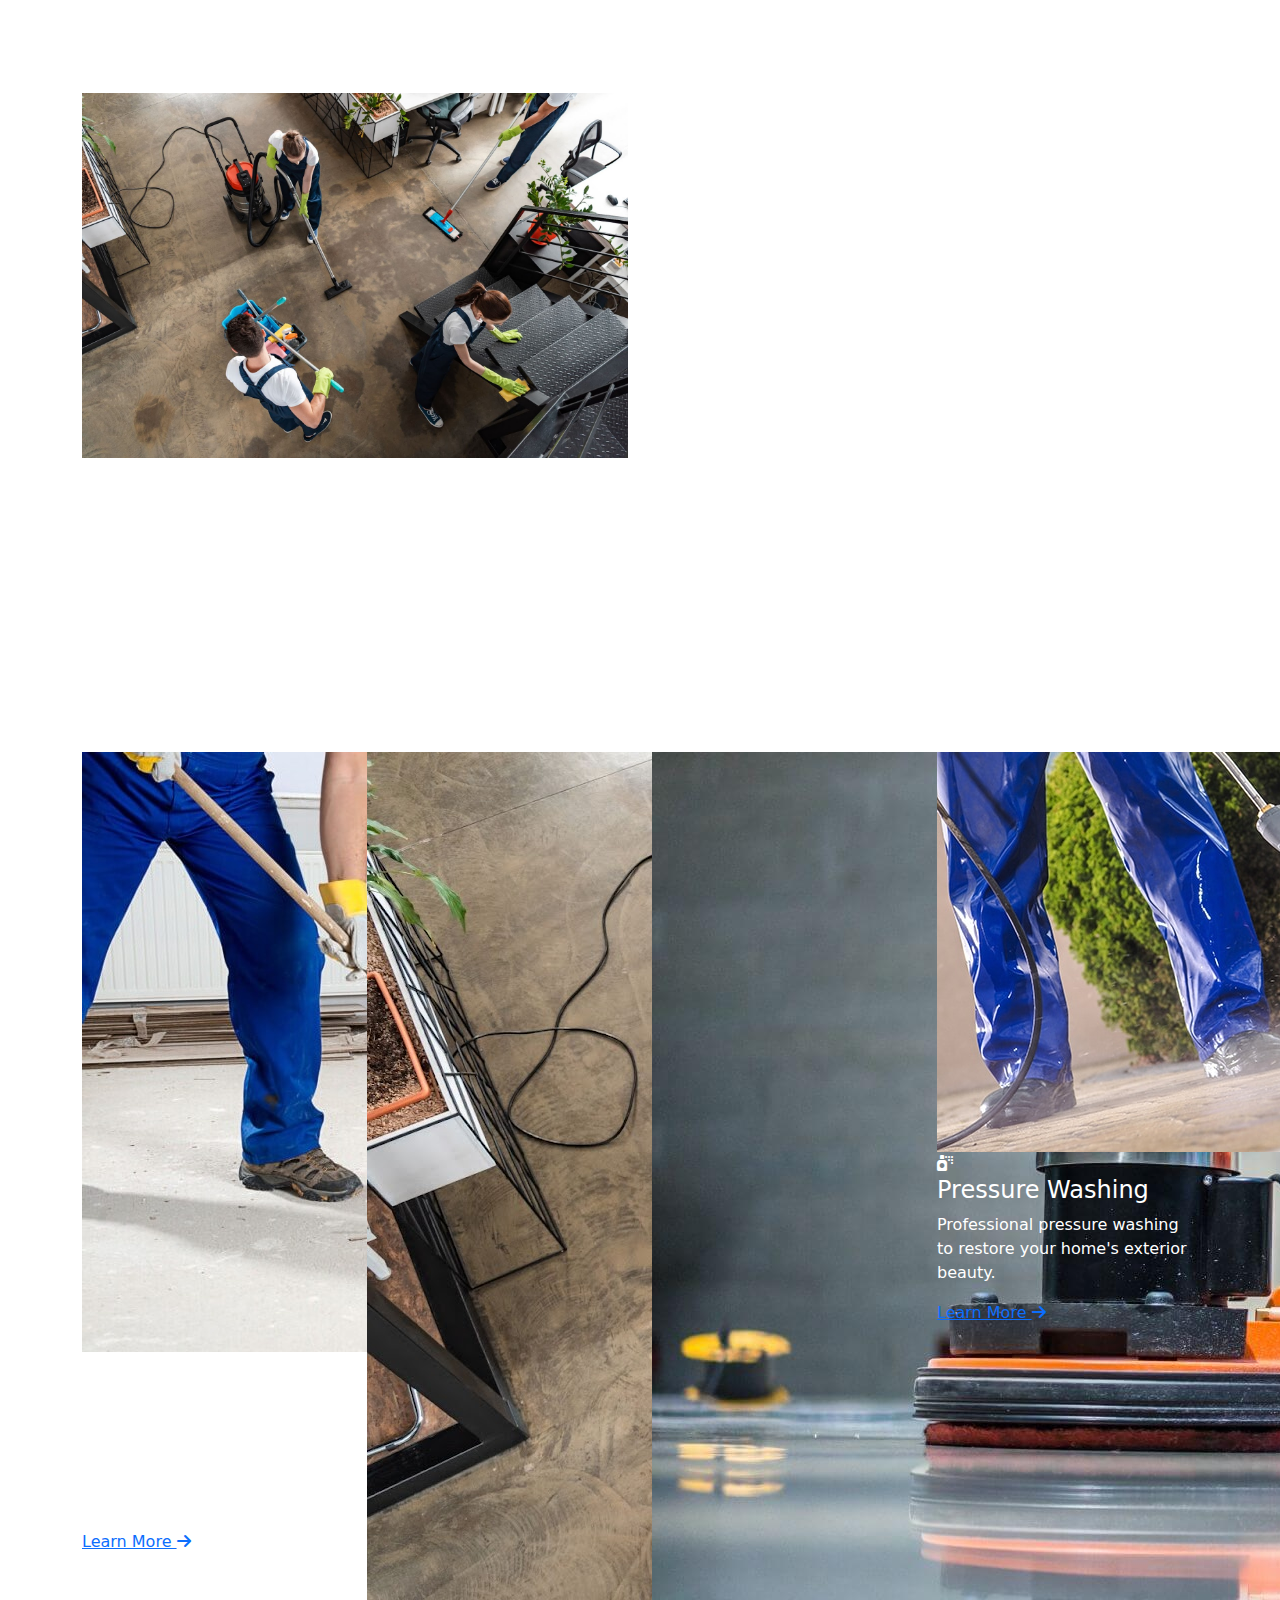
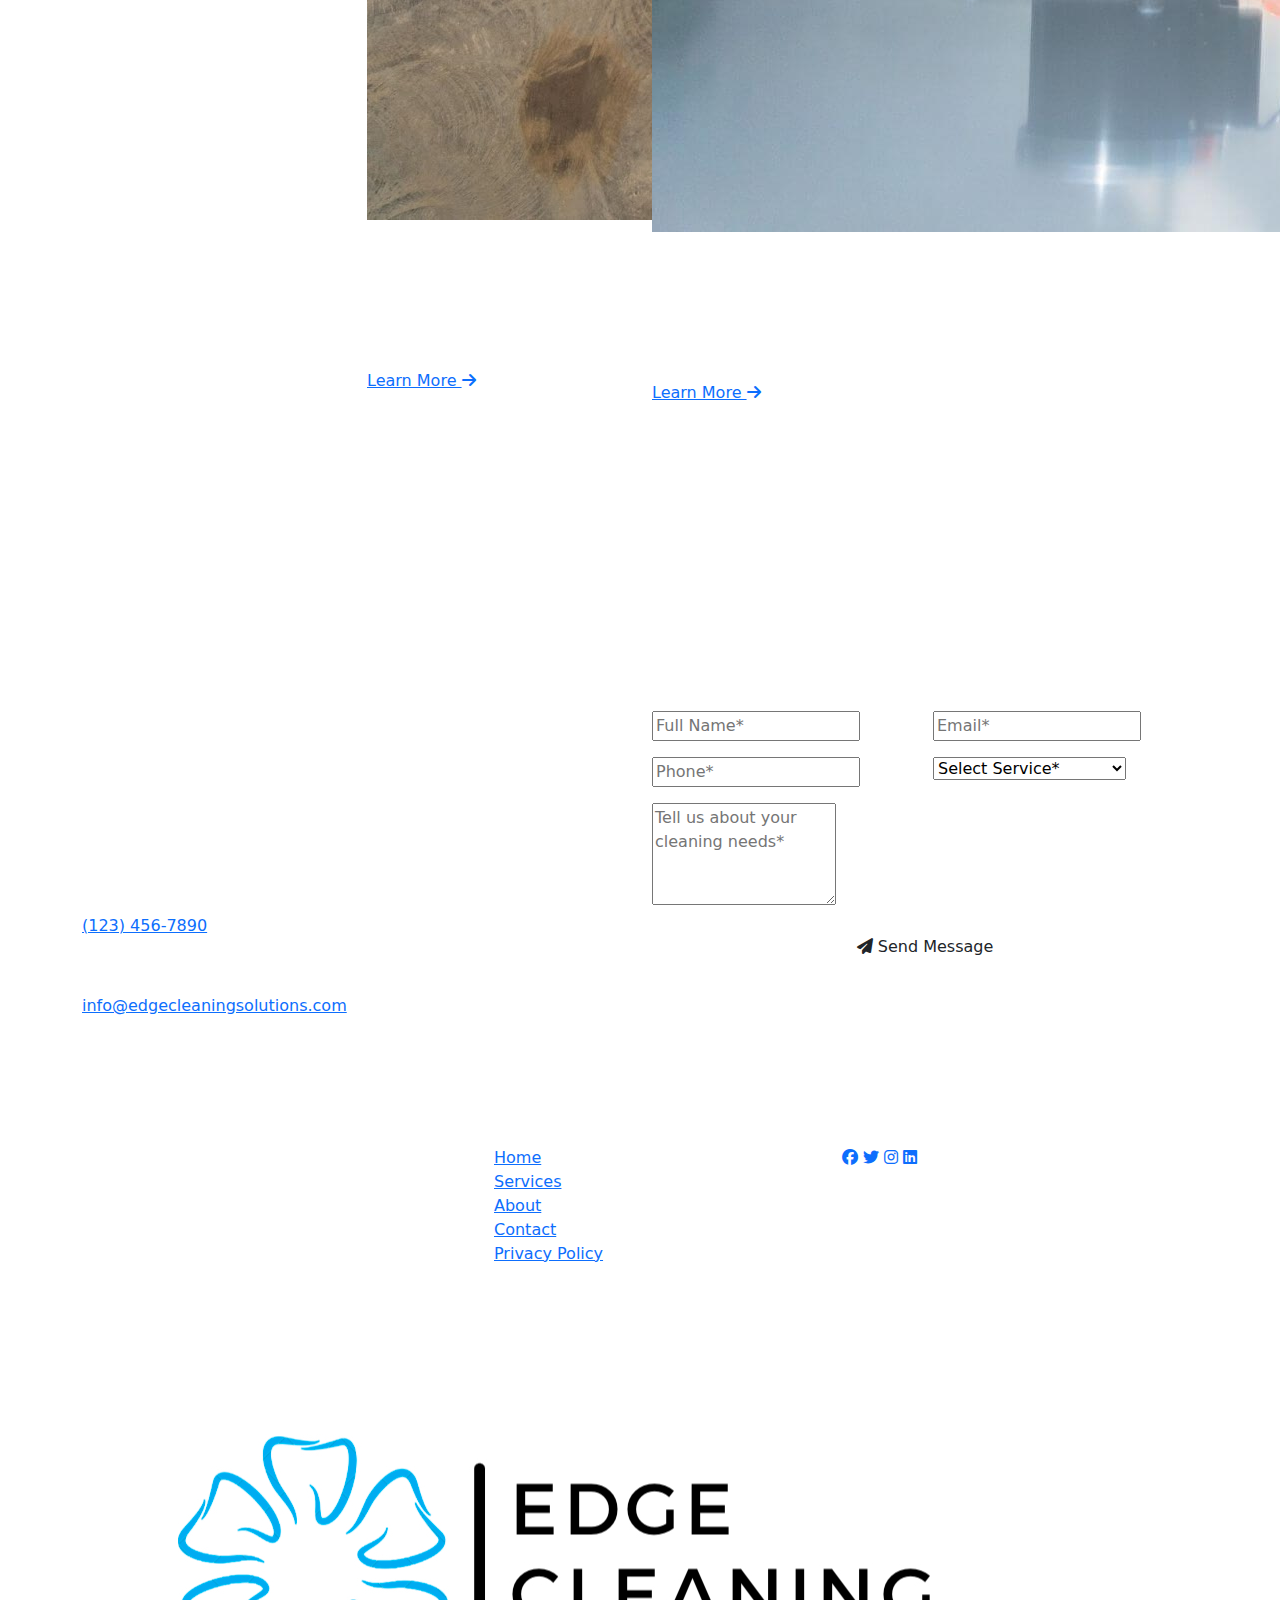
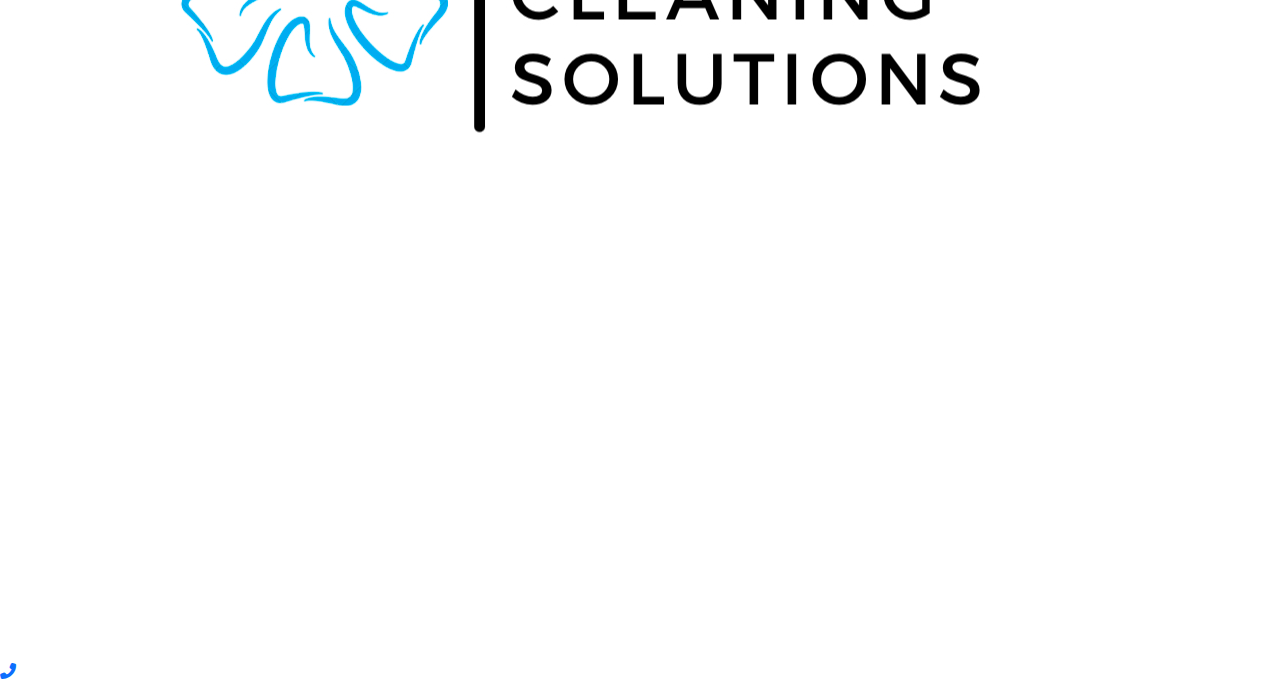
<file: index-new.html>
<!DOCTYPE html>
<html lang="en">
    <head>
        <meta charset="UTF-8">
        <meta name="viewport" content="width=device-width, initial-scale=1.0">
        <title>Edge Cleaning Solutions | Professional Cleaning Services</title>

        <!-- SEO Meta Tags -->
        <meta name="description" content="Edge Cleaning Solutions provides top-quality cleaning services for offices, homes, and commercial spaces. Expert cleaning with a personalized touch.">
        <meta name="keywords" content="cleaning services, professional cleaning, office cleaning, home cleaning, deep cleaning, ozone treatment, commercial cleaning, post-construction cleaning, floor cleaning, pressure washing">
        <meta name="author" content="Edge Cleaning Solutions">
        <meta name="robots" content="index, follow, max-image-preview:large">

        <!-- Canonical URL -->
        <link rel="canonical" href="https://www.edgecleaningsolutions.com/">

        <!-- Open Graph Meta Tags -->
        <meta property="og:title" content="Edge Cleaning Solutions | Professional Cleaning Services">
        <meta property="og:description" content="Providing expert cleaning services to keep your spaces spotless and fresh. Contact us today!">
        <meta property="og:url" content="https://www.edgecleaningsolutions.com/">
        <meta property="og:type" content="website">
        <meta property="og:image" content="https://www.edgecleaningsolutions.com/images/logo.jpg">
        <meta property="og:site_name" content="Edge Cleaning Solutions">

        <!-- Favicon -->
        <link href="images/favicon.ico" rel="icon">
    
        <!-- Google tag (gtag.js) -->
        <script async src="https://www.googletagmanager.com/gtag/js?id=G-ZQ5FTMSLYY"></script>
        <script>
          window.dataLayer = window.dataLayer || [];
          function gtag(){dataLayer.push(arguments);}
          gtag('js', new Date());
          gtag('config', 'G-ZQ5FTMSLYY');
        </script>
    
        <!-- Bootstrap CSS -->
        <link href="https://cdn.jsdelivr.net/npm/bootstrap@5.3.0/dist/css/bootstrap.min.css" rel="stylesheet">
        <!-- Font Awesome -->
        <link rel="stylesheet" href="https://cdnjs.cloudflare.com/ajax/libs/font-awesome/6.4.0/css/all.min.css">
        <link href="css/website.css" rel="stylesheet">
    </head>
<body>
    <!-- Modern Navigation with Transparent Background -->
    <nav class="navbar navbar-expand-lg fixed-top modern-nav">
        <div class="container-fluid px-4">
            <a class="navbar-brand d-flex align-items-center" href="#">
                <img src="images/logo.jpg" alt="Edge Cleaning Solutions" class="logo-img">
                <span class="brand-text">Edge Cleaning Solutions</span>
            </a>
            <button class="navbar-toggler" type="button" data-bs-toggle="collapse" data-bs-target="#navbarNav">
                <span class="navbar-toggler-icon"></span>
            </button>
            <div class="collapse navbar-collapse" id="navbarNav">
                <ul class="navbar-nav ms-auto align-items-center">
                    <li class="nav-item"><a class="nav-link" href="#home">Home</a></li>
                    <li class="nav-item"><a class="nav-link" href="#services">Services</a></li>
                    <li class="nav-item"><a class="nav-link" href="#about">About</a></li>
                    <li class="nav-item"><a class="nav-link" href="#testimonials">Testimonials</a></li>
                    <li class="nav-item"><a class="nav-link" href="#contact">Contact</a></li>
                    <li class="nav-item ms-3">
                        <a href="tel:+1234567890" class="btn btn-cta-modern">
                            <i class="fas fa-phone-alt"></i> Call Now
                        </a>
                    </li>
                </ul>
            </div>
        </div>
    </nav>

    <!-- Video Hero Section -->
    <section id="home" class="video-hero-section">
        <div class="video-background">
            <!-- Video Element with Fallback -->
            <video autoplay muted loop playsinline class="hero-video" poster="images/cleaning_business_background_1920x1080.png">
                <source src="https://cdn.coverr.co/videos/coverr-cleaning-service-professional-8156/1080p.mp4" type="video/mp4">
                Your browser does not support the video tag.
            </video>
            <div class="video-overlay"></div>
        </div>
        
        <div class="hero-content">
            <div class="container">
                <div class="row justify-content-center">
                    <div class="col-lg-10 text-center">
                        <h1 class="display-1 hero-title-modern fade-in-up">
                            Professional Cleaning Services
                            <span class="highlight-text">You Can Trust</span>
                        </h1>
                        <p class="hero-subtitle-modern fade-in-up delay-1">
                            Top-quality cleaning solutions for offices, homes, and commercial spaces
                        </p>
                        <div class="hero-buttons fade-in-up delay-2">
                            <a href="#contact" class="btn btn-hero-primary btn-lg">
                                <i class="fas fa-envelope"></i> Get Free Quote
                            </a>
                            <a href="tel:+1234567890" class="btn btn-hero-secondary btn-lg">
                                <i class="fas fa-phone-alt"></i> Call Now
                            </a>
                        </div>
                        
                        <!-- Trust Badges -->
                        <div class="trust-badges-modern fade-in-up delay-3">
                            <div class="trust-item">
                                <i class="fas fa-shield-alt"></i>
                                <span>Licensed & Insured</span>
                            </div>
                            <div class="trust-item">
                                <i class="fas fa-clock"></i>
                                <span>24/7 Support</span>
                            </div>
                            <div class="trust-item">
                                <i class="fas fa-star"></i>
                                <span>5-Star Rated</span>
                            </div>
                            <div class="trust-item">
                                <i class="fas fa-leaf"></i>
                                <span>Eco-Friendly</span>
                            </div>
                        </div>
                    </div>
                </div>
            </div>
        </div>
        
        <!-- Scroll Indicator -->
        <div class="scroll-indicator">
            <a href="#about" class="scroll-arrow">
                <i class="fas fa-chevron-down"></i>
            </a>
        </div>
    </section>

    <!-- About Section -->
    <section id="about" class="about-section">
        <div class="container">
            <div class="row align-items-center">
                <div class="col-lg-6 mb-4 mb-lg-0">
                    <div class="about-image-wrapper">
                        <img src="images/commercial-cleaning.jpg" alt="Professional Cleaning" class="img-fluid rounded-modern">
                        <div class="image-overlay-badge">
                            <i class="fas fa-award"></i>
                            <span>10+ Years Experience</span>
                        </div>
                    </div>
                </div>
                <div class="col-lg-6">
                    <div class="section-header">
                        <span class="section-label">About Us</span>
                        <h2 class="section-title">Why Choose Edge Cleaning Solutions?</h2>
                    </div>
                    <p class="lead">At Edge Cleaning Solutions, we are dedicated to building long-term relationships with our clients by providing exceptional cleaning services with a personalized touch.</p>
                    <p>Our goal is to make your life easier by delivering reliable, top-tier cleaning solutions every time. With years of experience and a commitment to excellence, we ensure your spaces are spotless and fresh.</p>
                    
                    <div class="features-list">
                        <div class="feature-item">
                            <i class="fas fa-check-circle"></i>
                            <div>
                                <h5>Professional Team</h5>
                                <p>Trained and certified cleaning professionals</p>
                            </div>
                        </div>
                        <div class="feature-item">
                            <i class="fas fa-check-circle"></i>
                            <div>
                                <h5>Eco-Friendly Products</h5>
                                <p>Safe for your family and the environment</p>
                            </div>
                        </div>
                        <div class="feature-item">
                            <i class="fas fa-check-circle"></i>
                            <div>
                                <h5>Satisfaction Guaranteed</h5>
                                <p>100% satisfaction or we'll make it right</p>
                            </div>
                        </div>
                    </div>
                </div>
            </div>
        </div>
    </section>

    <!-- Services Section -->
    <section id="services" class="services-section">
        <div class="container">
            <div class="text-center mb-5">
                <span class="section-label">What We Offer</span>
                <h2 class="section-title">Our Services</h2>
                <p class="section-subtitle">Professional cleaning solutions tailored to your needs</p>
            </div>
            
            <div class="row g-4">
                <!-- Service Card 1 -->
                <div class="col-lg-3 col-md-6">
                    <div class="service-card-modern">
                        <div class="service-image">
                            <img src="images/post-construction.jpg" alt="Post-Construction Cleaning">
                            <div class="service-overlay">
                                <i class="fas fa-hard-hat"></i>
                            </div>
                        </div>
                        <div class="service-content">
                            <h4>Post-Construction Cleaning</h4>
                            <p>We help bring your space back to life after renovation or construction projects.</p>
                            <a href="services.html#post-construction" class="service-link">
                                Learn More <i class="fas fa-arrow-right"></i>
                            </a>
                        </div>
                    </div>
                </div>
                
                <!-- Service Card 2 -->
                <div class="col-lg-3 col-md-6">
                    <div class="service-card-modern">
                        <div class="service-image">
                            <img src="images/commercial-cleaning.jpg" alt="Commercial Cleaning">
                            <div class="service-overlay">
                                <i class="fas fa-building"></i>
                            </div>
                        </div>
                        <div class="service-content">
                            <h4>Commercial Cleaning</h4>
                            <p>Thorough cleaning services for offices, retail spaces, and commercial properties.</p>
                            <a href="services.html#commercial-cleaning" class="service-link">
                                Learn More <i class="fas fa-arrow-right"></i>
                            </a>
                        </div>
                    </div>
                </div>
                
                <!-- Service Card 3 -->
                <div class="col-lg-3 col-md-6">
                    <div class="service-card-modern">
                        <div class="service-image">
                            <img src="images/floor-cleaning.jpg" alt="Floor Cleaning">
                            <div class="service-overlay">
                                <i class="fas fa-broom"></i>
                            </div>
                        </div>
                        <div class="service-content">
                            <h4>Floor Cleaning</h4>
                            <p>Specialized cleaning for all types of floors including tile, carpet, and hardwood.</p>
                            <a href="services.html#floor-cleaning" class="service-link">
                                Learn More <i class="fas fa-arrow-right"></i>
                            </a>
                        </div>
                    </div>
                </div>
                
                <!-- Service Card 4 -->
                <div class="col-lg-3 col-md-6">
                    <div class="service-card-modern">
                        <div class="service-image">
                            <img src="images/pressure-washing.jpg" alt="Pressure Washing">
                            <div class="service-overlay">
                                <i class="fas fa-spray-can"></i>
                            </div>
                        </div>
                        <div class="service-content">
                            <h4>Pressure Washing</h4>
                            <p>Professional pressure washing to restore your home's exterior beauty.</p>
                            <a href="services.html#residential-pressure-washing" class="service-link">
                                Learn More <i class="fas fa-arrow-right"></i>
                            </a>
                        </div>
                    </div>
                </div>
            </div>
        </div>
    </section>

    <!-- Testimonials Section -->
    <section id="testimonials" class="testimonials-section">
        <div class="container">
            <div class="text-center mb-5">
                <span class="section-label">Testimonials</span>
                <h2 class="section-title">What Our Clients Say</h2>
            </div>
            
            <div class="row">
                <div class="col-lg-4 mb-4">
                    <div class="testimonial-card-modern">
                        <div class="stars">
                            <i class="fas fa-star"></i>
                            <i class="fas fa-star"></i>
                            <i class="fas fa-star"></i>
                            <i class="fas fa-star"></i>
                            <i class="fas fa-star"></i>
                        </div>
                        <p class="testimonial-text">"Edge Cleaning Solutions did a great job on our office cleaning! The results were incredible. The team was on time and professional."</p>
                        <div class="testimonial-author">
                            <strong>David M.</strong>
                            <span>Office Manager</span>
                        </div>
                    </div>
                </div>
                
                <div class="col-lg-4 mb-4">
                    <div class="testimonial-card-modern">
                        <div class="stars">
                            <i class="fas fa-star"></i>
                            <i class="fas fa-star"></i>
                            <i class="fas fa-star"></i>
                            <i class="fas fa-star"></i>
                            <i class="fas fa-star"></i>
                        </div>
                        <p class="testimonial-text">"Outstanding service! Our space looks the best it has in months. Highly recommend Edge Cleaning Solutions!"</p>
                        <div class="testimonial-author">
                            <strong>Mike L.</strong>
                            <span>Business Owner</span>
                        </div>
                    </div>
                </div>
                
                <div class="col-lg-4 mb-4">
                    <div class="testimonial-card-modern">
                        <div class="stars">
                            <i class="fas fa-star"></i>
                            <i class="fas fa-star"></i>
                            <i class="fas fa-star"></i>
                            <i class="fas fa-star"></i>
                            <i class="fas fa-star"></i>
                        </div>
                        <p class="testimonial-text">"Fantastic job with the ozone treatment. The fresh air smell is incredible and lasts. They exceeded our expectations!"</p>
                        <div class="testimonial-author">
                            <strong>Nate A.</strong>
                            <span>Business Owner</span>
                        </div>
                    </div>
                </div>
            </div>
        </div>
    </section>

    <!-- Contact Section -->
    <section id="contact" class="contact-section">
        <div class="container">
            <div class="row">
                <div class="col-lg-6 mb-4 mb-lg-0">
                    <div class="section-header">
                        <span class="section-label">Get In Touch</span>
                        <h2 class="section-title">Ready to Get Started?</h2>
                    </div>
                    <p class="lead">Get your free quote today! Fill out the form and our team will get back to you as soon as possible.</p>
                    
                    <div class="contact-info-items">
                        <div class="contact-info-item">
                            <i class="fas fa-phone-alt"></i>
                            <div>
                                <h5>Call Us</h5>
                                <a href="tel:+1234567890">(123) 456-7890</a>
                            </div>
                        </div>
                        <div class="contact-info-item">
                            <i class="fas fa-envelope"></i>
                            <div>
                                <h5>Email Us</h5>
                                <a href="mailto:info@edgecleaningsolutions.com">info@edgecleaningsolutions.com</a>
                            </div>
                        </div>
                        <div class="contact-info-item">
                            <i class="fas fa-clock"></i>
                            <div>
                                <h5>Hours</h5>
                                <p>24/7 Support Available</p>
                            </div>
                        </div>
                    </div>
                </div>
                
                <div class="col-lg-6">
                    <div class="contact-form-modern">
                        <form id="contact-form" action="https://formspree.io/f/mldgorlr" method="POST">
                            <div class="row g-3">
                                <div class="col-md-6">
                                    <input type="text" name="name" class="form-control-modern" placeholder="Full Name*" required>
                                </div>
                                <div class="col-md-6">
                                    <input type="email" name="email" class="form-control-modern" placeholder="Email*" required>
                                </div>
                                <div class="col-md-6">
                                    <input type="tel" name="phone" class="form-control-modern" placeholder="Phone*" pattern="[0-9\s\-\(\)\+]+" required>
                                </div>
                                <div class="col-md-6">
                                    <select name="subject" class="form-control-modern" required>
                                        <option value="">Select Service*</option>
                                        <option value="Free Estimate">Free Estimate</option>
                                        <option value="Commercial Cleaning">Commercial Cleaning</option>
                                        <option value="Post-Construction">Post-Construction</option>
                                        <option value="Floor Cleaning">Floor Cleaning</option>
                                        <option value="Pressure Washing">Pressure Washing</option>
                                        <option value="Other">Other</option>
                                    </select>
                                </div>
                                <div class="col-12">
                                    <textarea name="description" class="form-control-modern" rows="4" placeholder="Tell us about your cleaning needs*" required></textarea>
                                </div>
                                <div class="col-12">
                                    <input type="text" name="_gotcha" style="display:none" tabindex="-1" autocomplete="off">
                                    <button type="submit" class="btn btn-submit-modern w-100">
                                        <i class="fas fa-paper-plane"></i> Send Message
                                    </button>
                                </div>
                            </div>
                        </form>
                    </div>
                </div>
            </div>
        </div>
    </section>

    <!-- Footer -->
    <footer class="modern-footer">
        <div class="container">
            <div class="row">
                <div class="col-lg-4 mb-4 mb-lg-0">
                    <img src="images/logo.jpg" alt="Edge Cleaning Solutions" class="footer-logo">
                    <h4 class="mt-3">Edge Cleaning Solutions</h4>
                    <p>Professional cleaning services you can trust. Making your spaces spotless since day one.</p>
                </div>
                <div class="col-lg-4 mb-4 mb-lg-0">
                    <h5>Quick Links</h5>
                    <ul class="footer-links">
                        <li><a href="#home">Home</a></li>
                        <li><a href="#services">Services</a></li>
                        <li><a href="#about">About</a></li>
                        <li><a href="#contact">Contact</a></li>
                        <li><a href="privacy.html">Privacy Policy</a></li>
                    </ul>
                </div>
                <div class="col-lg-4">
                    <h5>Follow Us</h5>
                    <div class="social-links">
                        <a href="#" aria-label="Facebook"><i class="fab fa-facebook"></i></a>
                        <a href="#" aria-label="Twitter"><i class="fab fa-twitter"></i></a>
                        <a href="#" aria-label="Instagram"><i class="fab fa-instagram"></i></a>
                        <a href="#" aria-label="LinkedIn"><i class="fab fa-linkedin"></i></a>
                    </div>
                </div>
            </div>
            <hr class="footer-divider">
            <div class="text-center">
                <p>&copy; <span id="current-year">2026</span> Edge Cleaning Solutions. All rights reserved.</p>
            </div>
        </div>
    </footer>

    <!-- Floating CTA Button -->
    <a href="tel:+1234567890" class="floating-cta-modern" aria-label="Call Now">
        <i class="fas fa-phone-alt"></i>
    </a>

    <!-- Cookie Consent Banner -->
    <div id="cookie-consent-banner" style="display:none;">
        <div class="cookie-consent-content">
            <p>We use cookies to improve your experience. <a href="privacy.html">Learn more</a></p>
            <div class="cookie-consent-buttons">
                <button id="cookie-accept" class="btn btn-accept">Accept</button>
                <button id="cookie-decline" class="btn btn-decline">Decline</button>
            </div>
        </div>
    </div>

    <!-- Scripts -->
    <script src="https://cdn.jsdelivr.net/npm/bootstrap@5.3.0/dist/js/bootstrap.bundle.min.js"></script>
    <script src="js/main.js"></script>
</body>
</html>
</file>
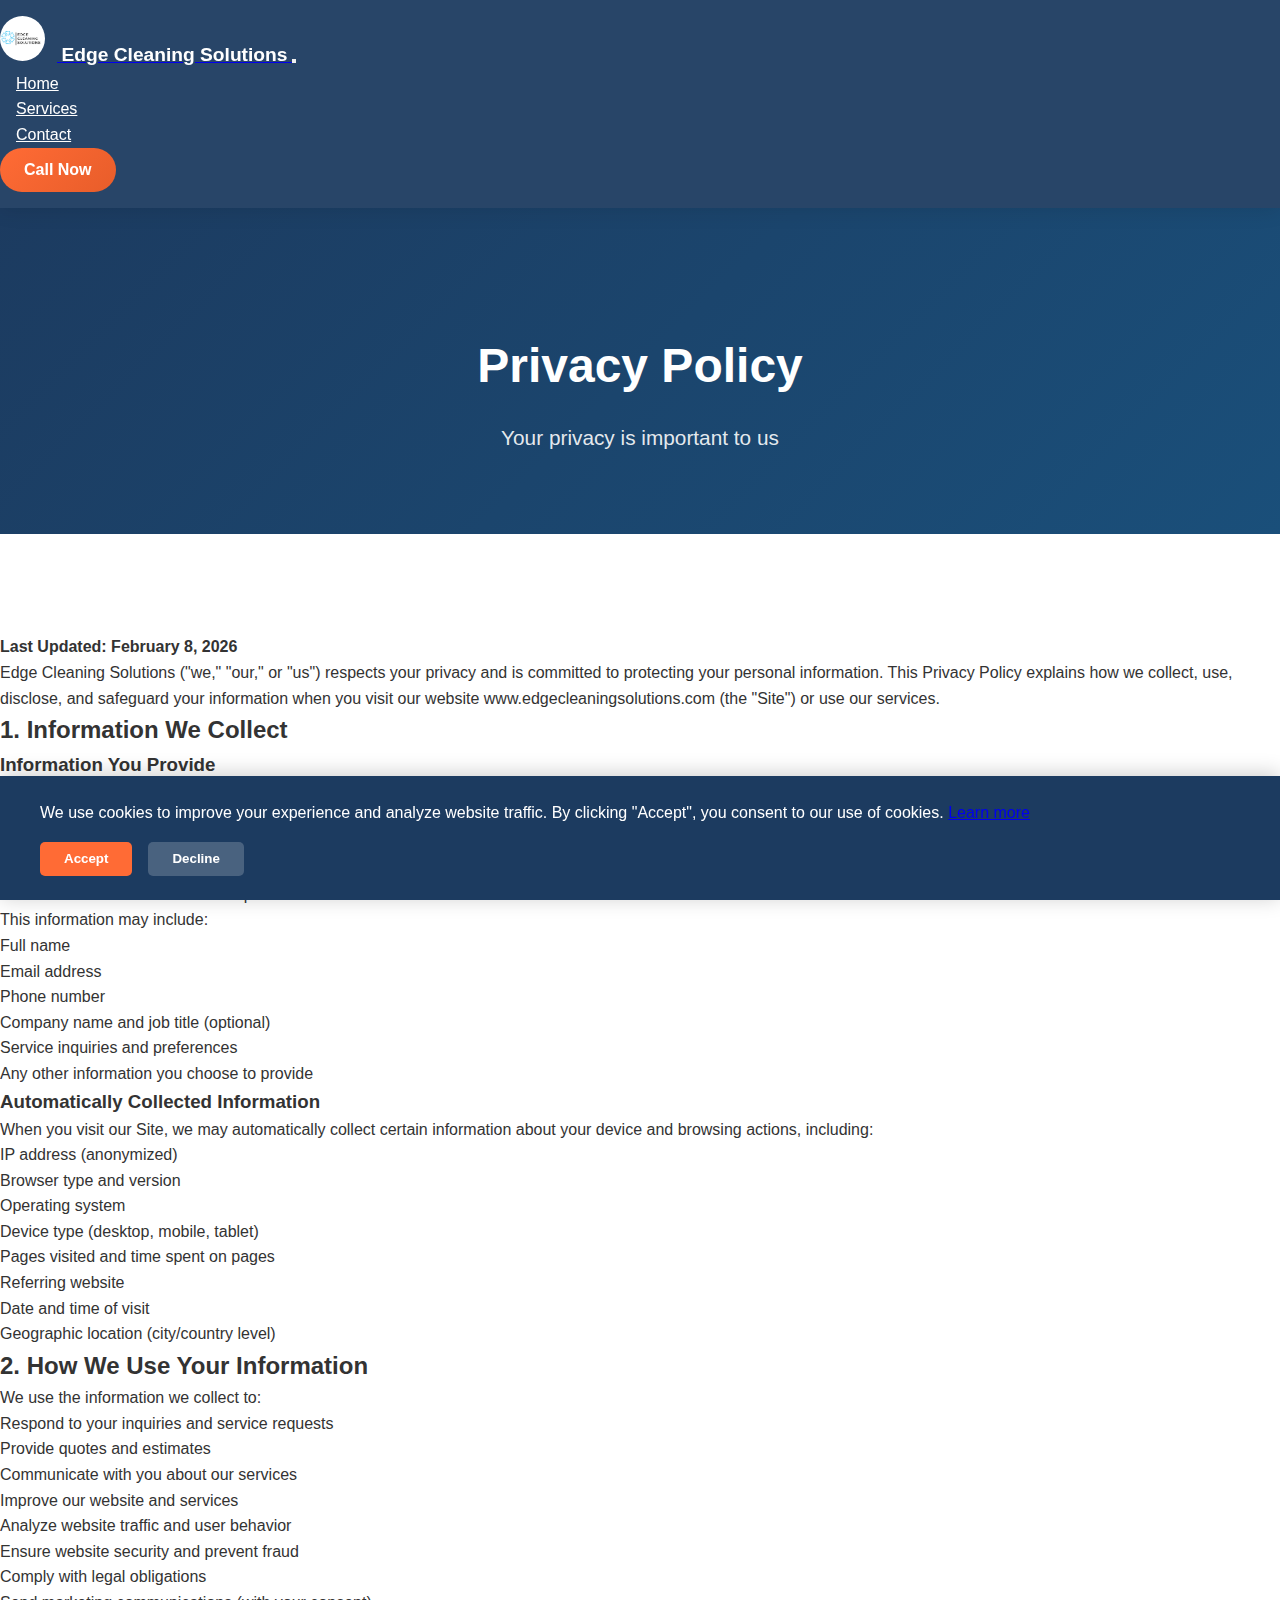
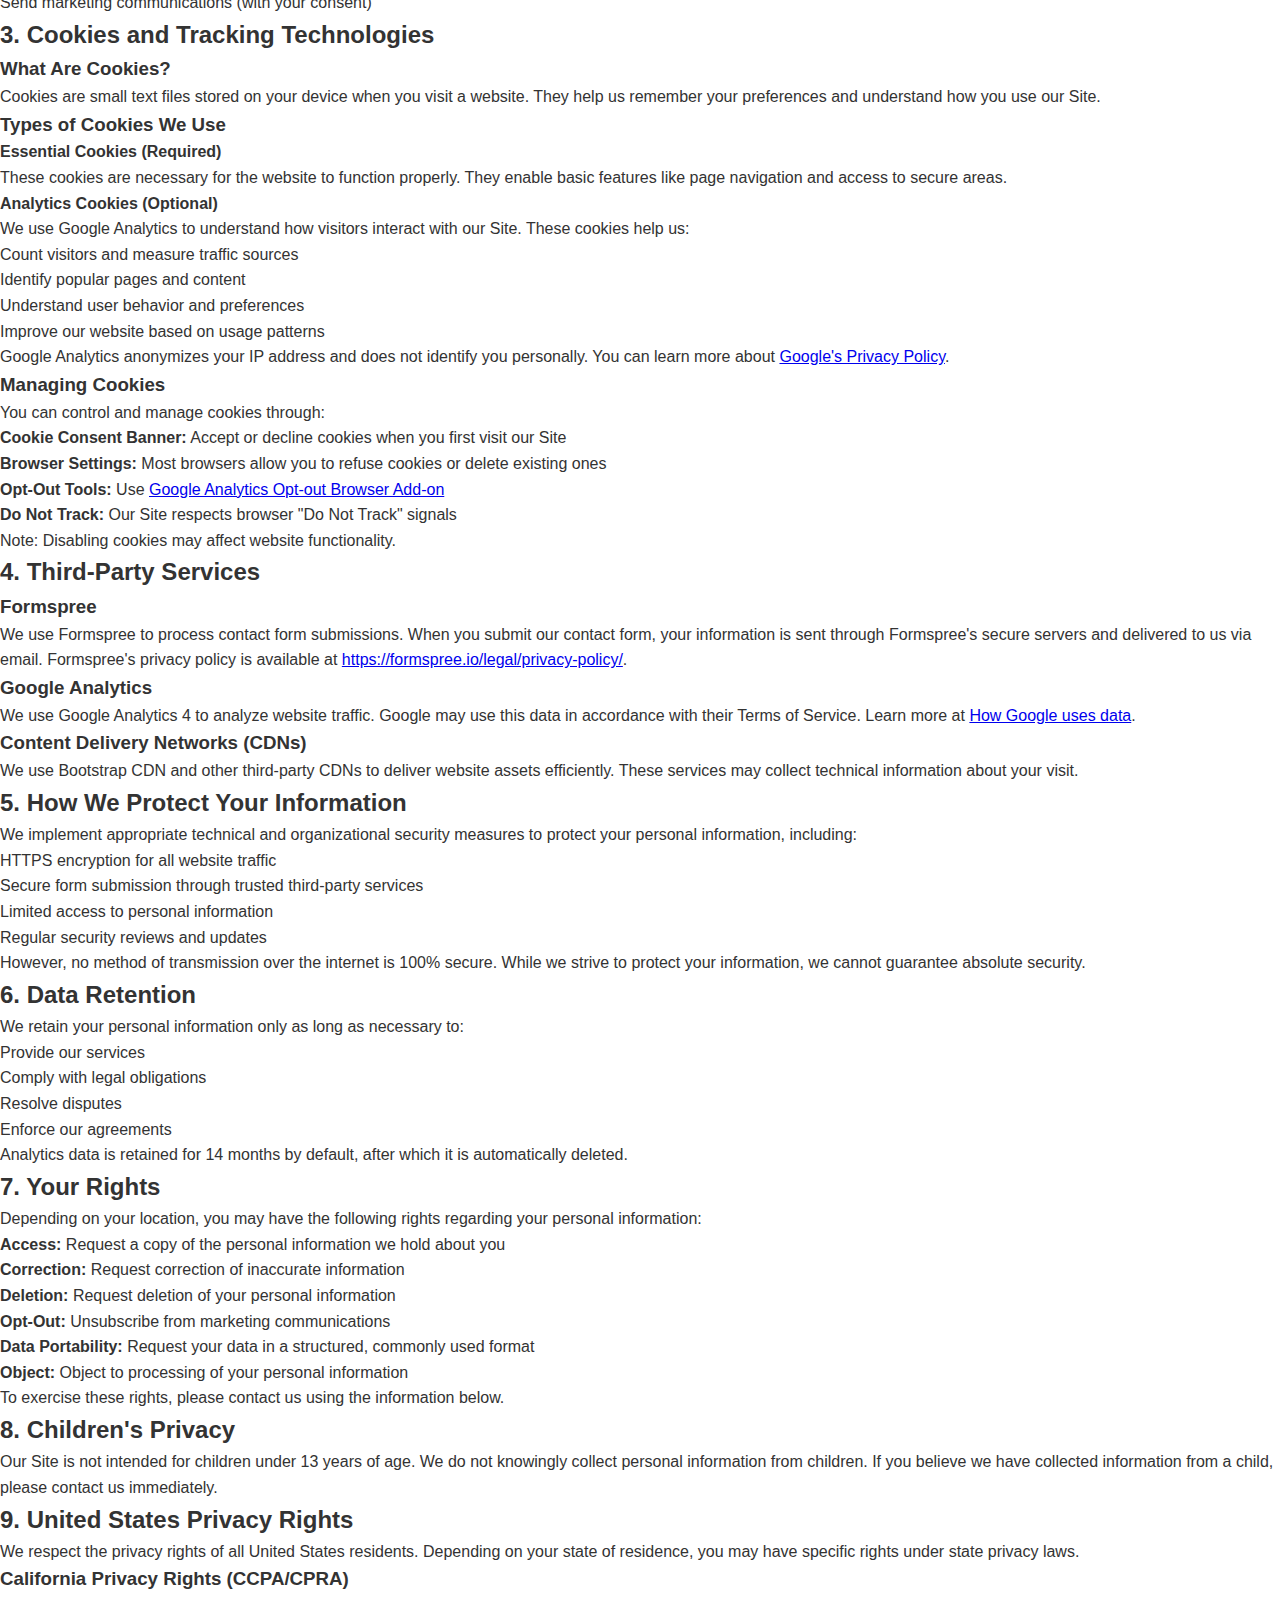
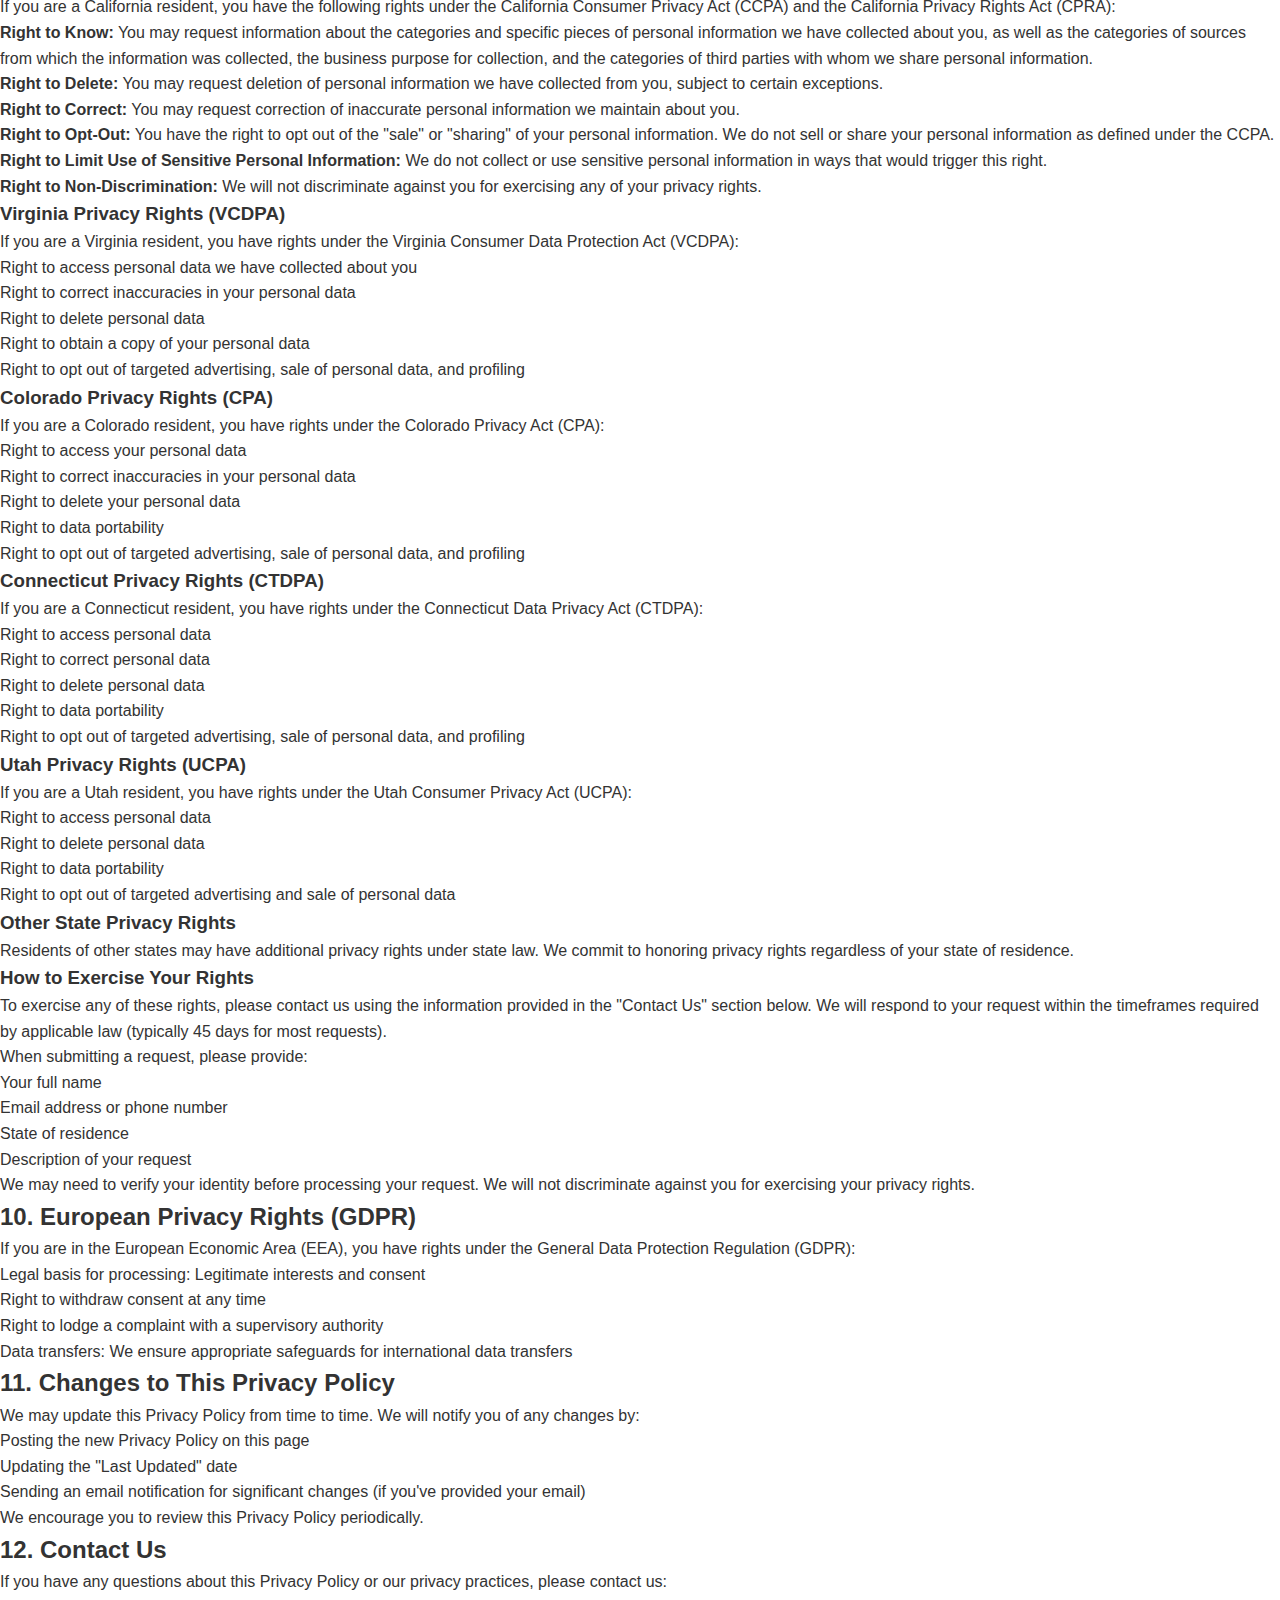
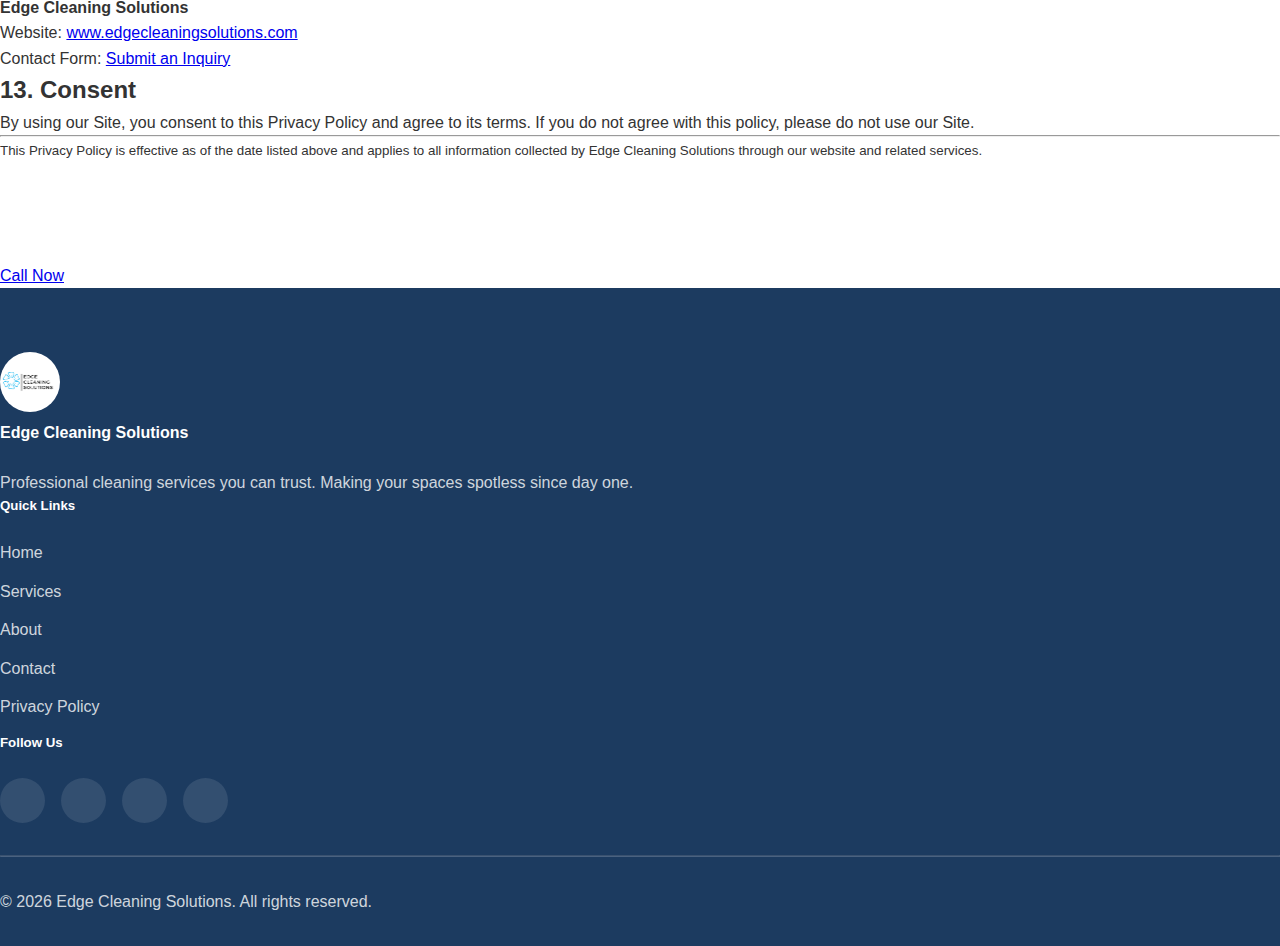
<file: privacy.html>
<!DOCTYPE html>
<html lang="en">
    <head>
        <meta charset="UTF-8">
        <meta name="viewport" content="width=device-width, initial-scale=1.0">
        <title>Privacy Policy | Edge Cleaning Solutions</title>

        <!-- SEO Meta Tags -->
        <meta name="description" content="Privacy Policy for Edge Cleaning Solutions - Learn how we collect, use, and protect your personal information.">
        <meta name="author" content="Edge Cleaning Solutions">
        <meta name="robots" content="index, follow">

        <!-- Canonical URL -->
        <link rel="canonical" href="https://www.edgecleaningsolutions.com/privacy.html">
    
        <!-- Google Analytics 4 -->
        <!-- TODO: Replace G-XXXXXXXXXX with your actual Measurement ID from Google Analytics -->
        <script async src="https://www.googletagmanager.com/gtag/js?id=G-XXXXXXXXXX"></script>
        <script>
            window.dataLayer = window.dataLayer || [];
            function gtag(){dataLayer.push(arguments);}
            
            // Default to denied for GDPR compliance
            gtag('consent', 'default', {
                'analytics_storage': 'denied'
            });
            
            gtag('js', new Date());
            gtag('config', 'G-XXXXXXXXXX', {
                'anonymize_ip': true
            });
        </script>
    
        <!-- Favicon -->
        <link href="images/favicon.ico" rel="icon">
    
        <!-- Bootstrap CSS -->
        <link href="https://cdn.jsdelivr.net/npm/bootstrap@5.3.0/dist/css/bootstrap.min.css" rel="stylesheet" integrity="sha384-9ndCyUaIbzAi2FUVXJi0CjmCapSmO7SnpJef0486qhLnuZ2cdeRhO02iuK6FUUVM" crossorigin="anonymous">
        <!-- Font Awesome for Icons -->
        <link rel="stylesheet" href="https://cdnjs.cloudflare.com/ajax/libs/font-awesome/6.4.0/css/all.min.css" integrity="sha512-iecdLmaskl7CVkqkXNQ/ZH/XLlvWZOJyj7Yy7tcenmpD1ypASozpmT/E0iPtmFIB46ZmdtAc9eNBvH0H/ZpiBw==" crossorigin="anonymous" referrerpolicy="no-referrer">
        <link href="css/website-modern.css" rel="stylesheet">
    </head>
<body>
    <!-- Modern Navigation -->
    <nav class="navbar navbar-expand-lg fixed-top modern-nav">
        <div class="container-fluid px-4">
            <a class="navbar-brand d-flex align-items-center" href="index.html">
                <img src="images/logo.jpg" alt="Edge Cleaning Solutions" class="logo-img">
                <span class="brand-text">Edge Cleaning Solutions</span>
            </a>
            <button class="navbar-toggler" type="button" data-bs-toggle="collapse" data-bs-target="#navbarNav" aria-controls="navbarNav" aria-expanded="false" aria-label="Toggle navigation">
                <span class="navbar-toggler-icon"></span>
            </button>
            <div class="collapse navbar-collapse" id="navbarNav">
                <ul class="navbar-nav ms-auto align-items-center">
                    <li class="nav-item"><a class="nav-link" href="index.html">Home</a></li>
                    <li class="nav-item"><a class="nav-link" href="services.html">Services</a></li>
                    <li class="nav-item"><a class="nav-link" href="index.html#contact">Contact</a></li>
                    <li class="nav-item ms-3">
                        <a href="tel:+19377015227" class="btn-cta-modern">
                            <i class="fas fa-phone-alt"></i> Call Now
                        </a>
                    </li>
                </ul>
            </div>
        </div>
    </nav>
    
    <!-- Privacy Policy Hero Section -->
    <section class="services-hero">
        <div class="container">
            <div class="text-center">
                <h1 class="hero-title">Privacy Policy</h1>
                <p class="hero-subtitle">Your privacy is important to us</p>
            </div>
        </div>
    </section>

    <section class="container py-5">
        <div class="row justify-content-center">
            <div class="col-lg-10">
                <p class="text-muted mb-4"><strong>Last Updated: February 8, 2026</strong></p>

        <p>Edge Cleaning Solutions ("we," "our," or "us") respects your privacy and is committed to protecting your personal information. This Privacy Policy explains how we collect, use, disclose, and safeguard your information when you visit our website www.edgecleaningsolutions.com (the "Site") or use our services.</p>

        <h2 class="mt-4">1. Information We Collect</h2>

        <h3>Information You Provide</h3>
        <p>We collect information that you voluntarily provide when you:</p>
        <ul>
            <li>Fill out our contact form</li>
            <li>Request a quote or service</li>
            <li>Subscribe to our newsletter (if applicable)</li>
            <li>Communicate with us via email or phone</li>
        </ul>

        <p>This information may include:</p>
        <ul>
            <li>Full name</li>
            <li>Email address</li>
            <li>Phone number</li>
            <li>Company name and job title (optional)</li>
            <li>Service inquiries and preferences</li>
            <li>Any other information you choose to provide</li>
        </ul>

        <h3>Automatically Collected Information</h3>
        <p>When you visit our Site, we may automatically collect certain information about your device and browsing actions, including:</p>
        <ul>
            <li>IP address (anonymized)</li>
            <li>Browser type and version</li>
            <li>Operating system</li>
            <li>Device type (desktop, mobile, tablet)</li>
            <li>Pages visited and time spent on pages</li>
            <li>Referring website</li>
            <li>Date and time of visit</li>
            <li>Geographic location (city/country level)</li>
        </ul>

        <h2 class="mt-4">2. How We Use Your Information</h2>

        <p>We use the information we collect to:</p>
        <ul>
            <li>Respond to your inquiries and service requests</li>
            <li>Provide quotes and estimates</li>
            <li>Communicate with you about our services</li>
            <li>Improve our website and services</li>
            <li>Analyze website traffic and user behavior</li>
            <li>Ensure website security and prevent fraud</li>
            <li>Comply with legal obligations</li>
            <li>Send marketing communications (with your consent)</li>
        </ul>

        <h2 class="mt-4">3. Cookies and Tracking Technologies</h2>

        <h3>What Are Cookies?</h3>
        <p>Cookies are small text files stored on your device when you visit a website. They help us remember your preferences and understand how you use our Site.</p>

        <h3>Types of Cookies We Use</h3>

        <h4>Essential Cookies (Required)</h4>
        <p>These cookies are necessary for the website to function properly. They enable basic features like page navigation and access to secure areas.</p>

        <h4>Analytics Cookies (Optional)</h4>
        <p>We use Google Analytics to understand how visitors interact with our Site. These cookies help us:</p>
        <ul>
            <li>Count visitors and measure traffic sources</li>
            <li>Identify popular pages and content</li>
            <li>Understand user behavior and preferences</li>
            <li>Improve our website based on usage patterns</li>
        </ul>

        <p>Google Analytics anonymizes your IP address and does not identify you personally. You can learn more about <a href="https://policies.google.com/privacy" target="_blank" rel="noopener noreferrer">Google's Privacy Policy</a>.</p>

        <h3>Managing Cookies</h3>
        <p>You can control and manage cookies through:</p>
        <ul>
            <li><strong>Cookie Consent Banner:</strong> Accept or decline cookies when you first visit our Site</li>
            <li><strong>Browser Settings:</strong> Most browsers allow you to refuse cookies or delete existing ones</li>
            <li><strong>Opt-Out Tools:</strong> Use <a href="https://tools.google.com/dlpage/gaoptout" target="_blank" rel="noopener noreferrer">Google Analytics Opt-out Browser Add-on</a></li>
            <li><strong>Do Not Track:</strong> Our Site respects browser "Do Not Track" signals</li>
        </ul>

        <p>Note: Disabling cookies may affect website functionality.</p>

        <h2 class="mt-4">4. Third-Party Services</h2>

        <h3>Formspree</h3>
        <p>We use Formspree to process contact form submissions. When you submit our contact form, your information is sent through Formspree's secure servers and delivered to us via email. Formspree's privacy policy is available at <a href="https://formspree.io/legal/privacy-policy/" target="_blank" rel="noopener noreferrer">https://formspree.io/legal/privacy-policy/</a>.</p>

        <h3>Google Analytics</h3>
        <p>We use Google Analytics 4 to analyze website traffic. Google may use this data in accordance with their Terms of Service. Learn more at <a href="https://policies.google.com/technologies/partner-sites" target="_blank" rel="noopener noreferrer">How Google uses data</a>.</p>

        <h3>Content Delivery Networks (CDNs)</h3>
        <p>We use Bootstrap CDN and other third-party CDNs to deliver website assets efficiently. These services may collect technical information about your visit.</p>

        <h2 class="mt-4">5. How We Protect Your Information</h2>

        <p>We implement appropriate technical and organizational security measures to protect your personal information, including:</p>
        <ul>
            <li>HTTPS encryption for all website traffic</li>
            <li>Secure form submission through trusted third-party services</li>
            <li>Limited access to personal information</li>
            <li>Regular security reviews and updates</li>
        </ul>

        <p>However, no method of transmission over the internet is 100% secure. While we strive to protect your information, we cannot guarantee absolute security.</p>

        <h2 class="mt-4">6. Data Retention</h2>

        <p>We retain your personal information only as long as necessary to:</p>
        <ul>
            <li>Provide our services</li>
            <li>Comply with legal obligations</li>
            <li>Resolve disputes</li>
            <li>Enforce our agreements</li>
        </ul>

        <p>Analytics data is retained for 14 months by default, after which it is automatically deleted.</p>

        <h2 class="mt-4">7. Your Rights</h2>

        <p>Depending on your location, you may have the following rights regarding your personal information:</p>
        <ul>
            <li><strong>Access:</strong> Request a copy of the personal information we hold about you</li>
            <li><strong>Correction:</strong> Request correction of inaccurate information</li>
            <li><strong>Deletion:</strong> Request deletion of your personal information</li>
            <li><strong>Opt-Out:</strong> Unsubscribe from marketing communications</li>
            <li><strong>Data Portability:</strong> Request your data in a structured, commonly used format</li>
            <li><strong>Object:</strong> Object to processing of your personal information</li>
        </ul>

        <p>To exercise these rights, please contact us using the information below.</p>

        <h2 class="mt-4">8. Children's Privacy</h2>

        <p>Our Site is not intended for children under 13 years of age. We do not knowingly collect personal information from children. If you believe we have collected information from a child, please contact us immediately.</p>

        <h2 class="mt-4">9. United States Privacy Rights</h2>

        <p>We respect the privacy rights of all United States residents. Depending on your state of residence, you may have specific rights under state privacy laws.</p>

        <h3>California Privacy Rights (CCPA/CPRA)</h3>
        <p>If you are a California resident, you have the following rights under the California Consumer Privacy Act (CCPA) and the California Privacy Rights Act (CPRA):</p>
        <ul>
            <li><strong>Right to Know:</strong> You may request information about the categories and specific pieces of personal information we have collected about you, as well as the categories of sources from which the information was collected, the business purpose for collection, and the categories of third parties with whom we share personal information.</li>
            <li><strong>Right to Delete:</strong> You may request deletion of personal information we have collected from you, subject to certain exceptions.</li>
            <li><strong>Right to Correct:</strong> You may request correction of inaccurate personal information we maintain about you.</li>
            <li><strong>Right to Opt-Out:</strong> You have the right to opt out of the "sale" or "sharing" of your personal information. We do not sell or share your personal information as defined under the CCPA.</li>
            <li><strong>Right to Limit Use of Sensitive Personal Information:</strong> We do not collect or use sensitive personal information in ways that would trigger this right.</li>
            <li><strong>Right to Non-Discrimination:</strong> We will not discriminate against you for exercising any of your privacy rights.</li>
        </ul>

        <h3>Virginia Privacy Rights (VCDPA)</h3>
        <p>If you are a Virginia resident, you have rights under the Virginia Consumer Data Protection Act (VCDPA):</p>
        <ul>
            <li>Right to access personal data we have collected about you</li>
            <li>Right to correct inaccuracies in your personal data</li>
            <li>Right to delete personal data</li>
            <li>Right to obtain a copy of your personal data</li>
            <li>Right to opt out of targeted advertising, sale of personal data, and profiling</li>
        </ul>

        <h3>Colorado Privacy Rights (CPA)</h3>
        <p>If you are a Colorado resident, you have rights under the Colorado Privacy Act (CPA):</p>
        <ul>
            <li>Right to access your personal data</li>
            <li>Right to correct inaccuracies in your personal data</li>
            <li>Right to delete your personal data</li>
            <li>Right to data portability</li>
            <li>Right to opt out of targeted advertising, sale of personal data, and profiling</li>
        </ul>

        <h3>Connecticut Privacy Rights (CTDPA)</h3>
        <p>If you are a Connecticut resident, you have rights under the Connecticut Data Privacy Act (CTDPA):</p>
        <ul>
            <li>Right to access personal data</li>
            <li>Right to correct personal data</li>
            <li>Right to delete personal data</li>
            <li>Right to data portability</li>
            <li>Right to opt out of targeted advertising, sale of personal data, and profiling</li>
        </ul>

        <h3>Utah Privacy Rights (UCPA)</h3>
        <p>If you are a Utah resident, you have rights under the Utah Consumer Privacy Act (UCPA):</p>
        <ul>
            <li>Right to access personal data</li>
            <li>Right to delete personal data</li>
            <li>Right to data portability</li>
            <li>Right to opt out of targeted advertising and sale of personal data</li>
        </ul>

        <h3>Other State Privacy Rights</h3>
        <p>Residents of other states may have additional privacy rights under state law. We commit to honoring privacy rights regardless of your state of residence.</p>

        <h3>How to Exercise Your Rights</h3>
        <p>To exercise any of these rights, please contact us using the information provided in the "Contact Us" section below. We will respond to your request within the timeframes required by applicable law (typically 45 days for most requests).</p>

        <p>When submitting a request, please provide:</p>
        <ul>
            <li>Your full name</li>
            <li>Email address or phone number</li>
            <li>State of residence</li>
            <li>Description of your request</li>
        </ul>

        <p>We may need to verify your identity before processing your request. We will not discriminate against you for exercising your privacy rights.</p>

        <h2 class="mt-4">10. European Privacy Rights (GDPR)</h2>

        <p>If you are in the European Economic Area (EEA), you have rights under the General Data Protection Regulation (GDPR):</p>
        <ul>
            <li>Legal basis for processing: Legitimate interests and consent</li>
            <li>Right to withdraw consent at any time</li>
            <li>Right to lodge a complaint with a supervisory authority</li>
            <li>Data transfers: We ensure appropriate safeguards for international data transfers</li>
        </ul>

        <h2 class="mt-4">11. Changes to This Privacy Policy</h2>

        <p>We may update this Privacy Policy from time to time. We will notify you of any changes by:</p>
        <ul>
            <li>Posting the new Privacy Policy on this page</li>
            <li>Updating the "Last Updated" date</li>
            <li>Sending an email notification for significant changes (if you've provided your email)</li>
        </ul>

        <p>We encourage you to review this Privacy Policy periodically.</p>

        <h2 class="mt-4">12. Contact Us</h2>

        <p>If you have any questions about this Privacy Policy or our privacy practices, please contact us:</p>
        
        <p>
            <strong>Edge Cleaning Solutions</strong><br>
            Website: <a href="https://www.edgecleaningsolutions.com">www.edgecleaningsolutions.com</a><br>
            Contact Form: <a href="index.html#contact">Submit an Inquiry</a>
        </p>

        <h2 class="mt-4">13. Consent</h2>

        <p>By using our Site, you consent to this Privacy Policy and agree to its terms. If you do not agree with this policy, please do not use our Site.</p>

                <hr class="mt-5">

                <p class="text-muted"><small>This Privacy Policy is effective as of the date listed above and applies to all information collected by Edge Cleaning Solutions through our website and related services.</small></p>
            </div>
        </div>
    </section>

    <!-- Cookie Consent Banner -->
    <div id="cookie-consent-banner">
        <div class="cookie-consent-content">
            <p>We use cookies to improve your experience and analyze website traffic. By clicking "Accept", you consent to our use of cookies. <a href="privacy.html">Learn more</a></p>
            <div class="cookie-consent-buttons">
                <button id="cookie-accept" class="btn btn-accept">Accept</button>
                <button id="cookie-decline" class="btn btn-decline">Decline</button>
            </div>
        </div>
    </div>

    <!-- Floating Call-to-Action Button -->
    <a href="tel:+19377015227" class="floating-cta" aria-label="Call Edge Cleaning Solutions">
        <i class="fas fa-phone-alt"></i>
        <span>Call Now</span>
    </a>

    <footer class="modern-footer">
        <div class="container">
            <div class="row">
                <div class="col-lg-4 mb-4 mb-lg-0">
                    <img src="images/logo.jpg" alt="Edge Cleaning Solutions" class="footer-logo">
                    <h4 class="mt-3">Edge Cleaning Solutions</h4>
                    <p>Professional cleaning services you can trust. Making your spaces spotless since day one.</p>
                </div>
                <div class="col-lg-4 mb-4 mb-lg-0">
                    <h5>Quick Links</h5>
                    <ul class="footer-links">
                        <li><a href="index.html">Home</a></li>
                        <li><a href="services.html">Services</a></li>
                        <li><a href="index.html#about">About</a></li>
                        <li><a href="index.html#contact">Contact</a></li>
                        <li><a href="privacy.html">Privacy Policy</a></li>
                    </ul>
                </div>
                <div class="col-lg-4">
                    <h5>Follow Us</h5>
                    <div class="social-links">
                        <a href="#" aria-label="Facebook"><i class="fab fa-facebook"></i></a>
                        <a href="#" aria-label="Twitter"><i class="fab fa-twitter"></i></a>
                        <a href="#" aria-label="Instagram"><i class="fab fa-instagram"></i></a>
                        <a href="#" aria-label="LinkedIn"><i class="fab fa-linkedin"></i></a>
                    </div>
                </div>
            </div>
            <hr class="footer-divider">
            <div class="text-center">
                <p>&copy; <span id="current-year">2026</span> Edge Cleaning Solutions. All rights reserved.</p>
            </div>
        </div>
    </footer>

    <script src="https://cdn.jsdelivr.net/npm/bootstrap@5.3.0/dist/js/bootstrap.bundle.min.js" integrity="sha384-geWF76RCwLtnZ8qwWowPQNguL3RmwHVBC9FhGdlKrxdiJJigb/j/68SIy3Te4Bkz" crossorigin="anonymous"></script>
    <script src="js/main.js"></script>
</body>
</html>
</file>
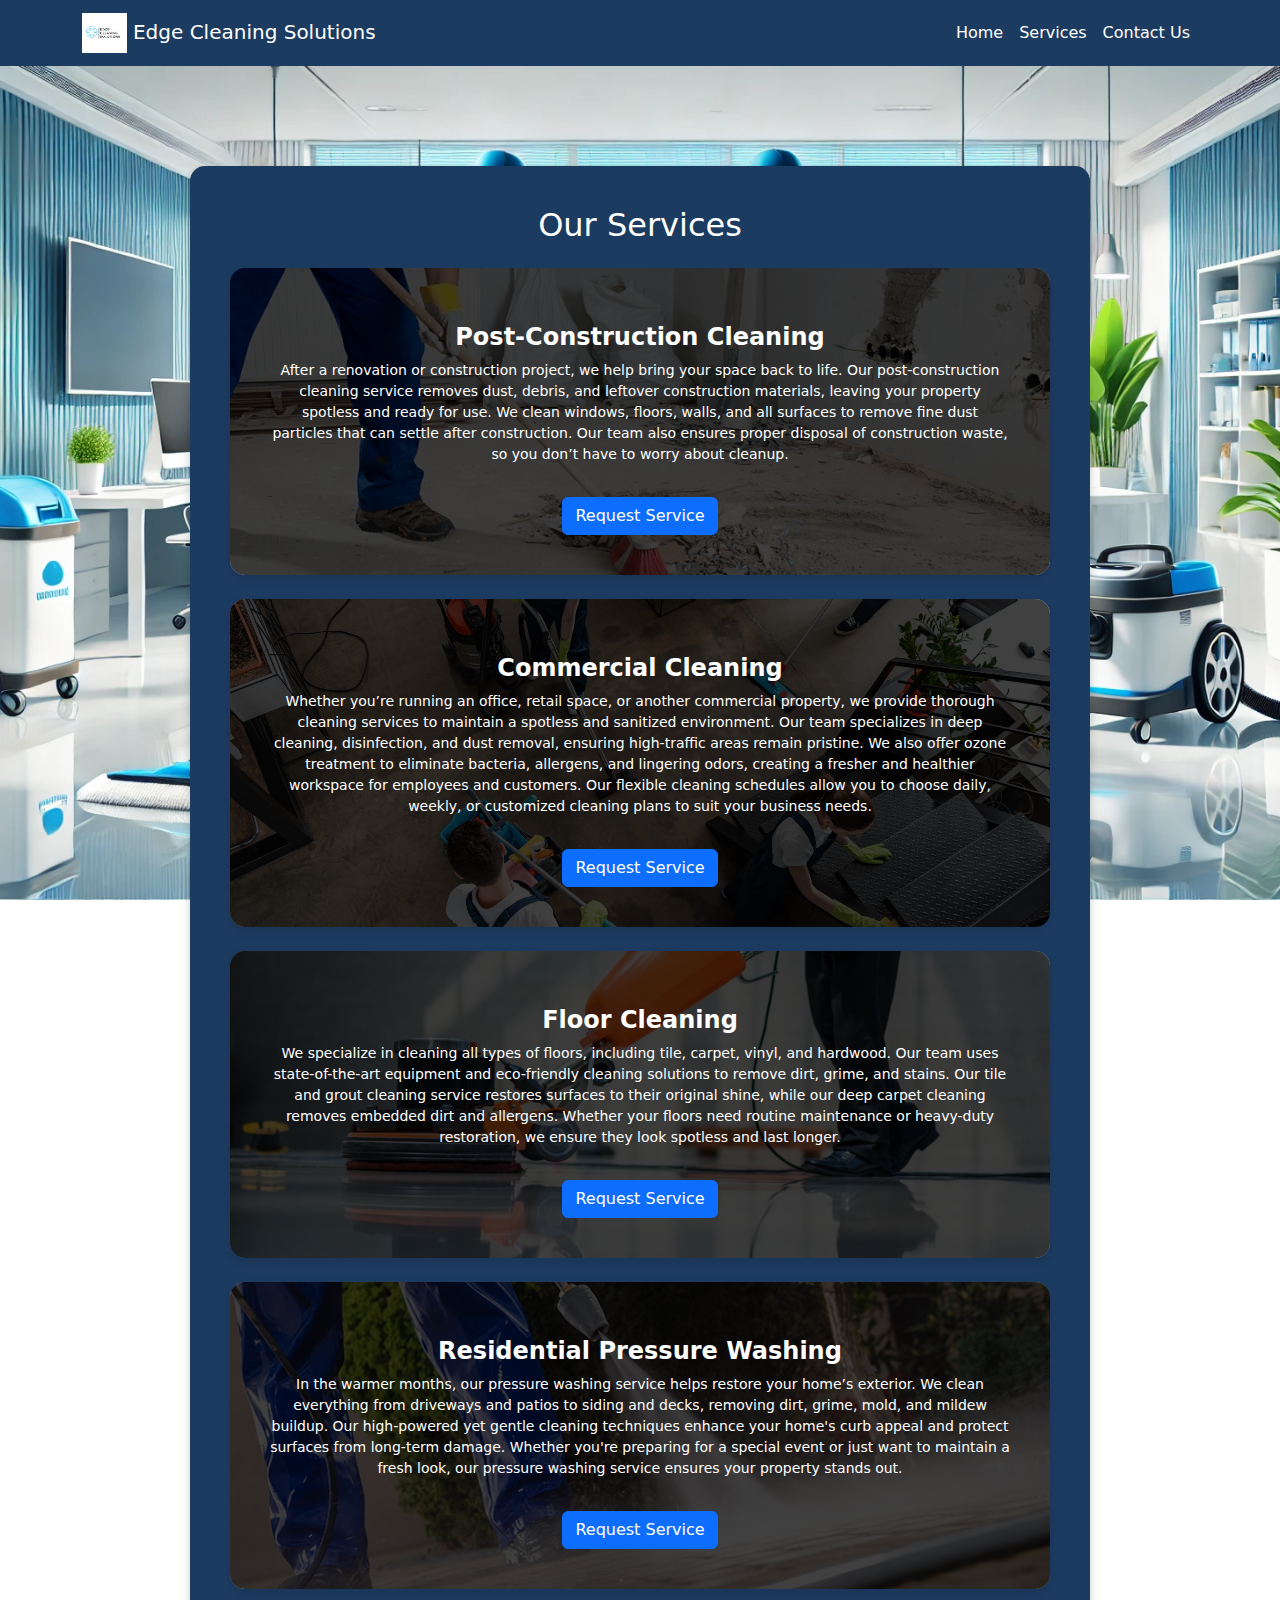
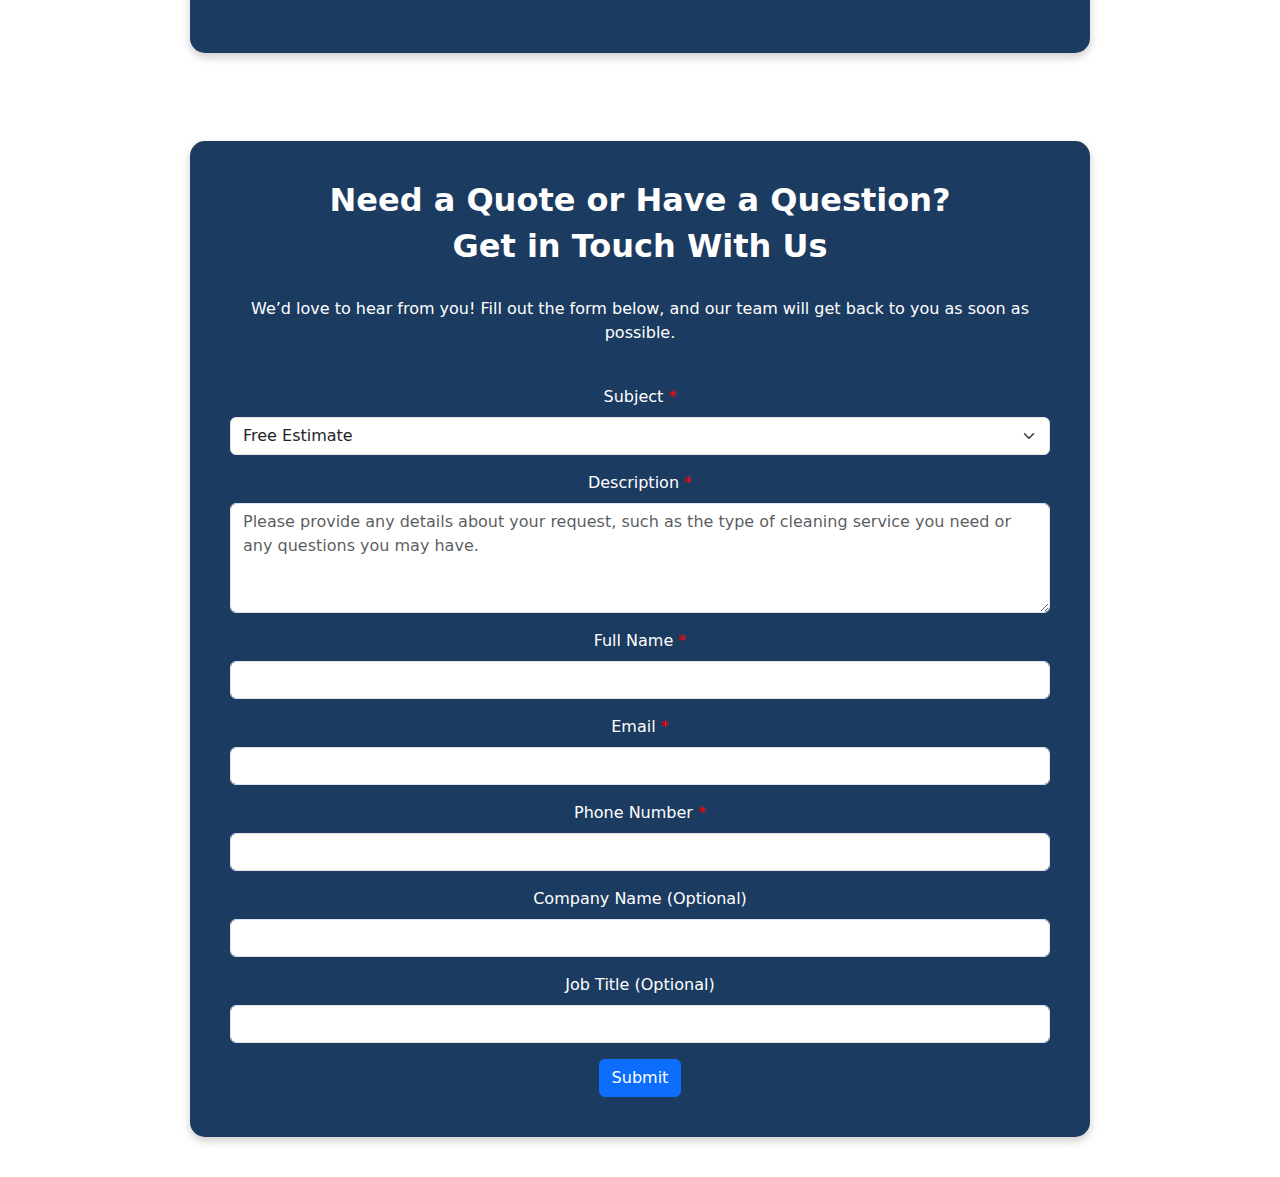
<file: services.html>
<!DOCTYPE html>
<html lang="en">
    <head>
        <meta charset="UTF-8">
        <meta name="viewport" content="width=device-width, initial-scale=1.0">
        <title>Edge Cleaning Solutions | Professional Cleaning Services</title>

        <!-- SEO Meta Tags -->
        <meta name="description" content="Edge Cleaning Solutions provides top-quality cleaning services for offices, homes, and commercial spaces.">
        <meta name="keywords" content="cleaning services, professional cleaning, office cleaning, home cleaning, deep cleaning, ozone treatment, commercial cleaning">
        <meta name="author" content="Edge Cleaning Solutions">
        <meta name="robots" content="index, follow, max-image-preview:large">

        <!-- Canonical URL -->
        <link rel="canonical" href="https://www.edgecleaningsolutions.com">

        <!-- Open Graph Meta Tags (Facebook, LinkedIn, WhatsApp) -->
        <meta property="og:title" content="Edge Cleaning Solutions | Professional Cleaning Services">
        <meta property="og:description" content="Providing expert cleaning services to keep your spaces spotless and fresh. Contact us today!">
        <meta property="og:url" content="https://www.edgecleaningsolutions.com">
        <meta property="og:type" content="website">
        <meta property="og:image" content="https://www.edgecleaningsolutions.com/images/logo.jpg">
        <meta property="og:image:alt" content="Edge Cleaning Solutions - Professional Cleaning Services">
    
        <!-- Favicon -->
        <link href="images/favicon.ico" rel="icon">
    
        <!-- Bootstrap CSS -->
        <link href="https://cdn.jsdelivr.net/npm/bootstrap@5.3.0/dist/css/bootstrap.min.css" rel="stylesheet">
        <link href="css/website.css" rel="stylesheet">
        <style>
            html {
                scroll-behavior: smooth;
            }
        </style>
        <script>
            function scrollToTop(event) {
                event.preventDefault(); // Prevent default anchor behavior
                window.scrollTo({ top: 0, behavior: "smooth" }); // Smooth scroll to top
            }

            function requestService(serviceType) {
                const contactForm = document.getElementById('contact-form');
                const subjectDropdown = document.getElementById('subject');
                subjectDropdown.value = serviceType;
                contactForm.scrollIntoView({ behavior: 'smooth' });
            }

        </script>
    </head>
<body>
    <nav class="navbar navbar-expand-lg navbar-dark bg-dark fixed-top">
        <div class="container">
            <a class="navbar-brand" href="index.html">
                <img src="images/logo.jpg" alt="Edge Cleaning Solutions Logo" height="40">
                Edge Cleaning Solutions
            </a>
            <button class="navbar-toggler" type="button" data-bs-toggle="collapse" data-bs-target="#navbarNav" aria-controls="navbarNav" aria-expanded="false" aria-label="Toggle navigation">
                <span class="navbar-toggler-icon"></span>
            </button>
            <div class="collapse navbar-collapse" id="navbarNav">
                <ul class="navbar-nav ms-auto">
                    <li class="nav-item"><a class="nav-link" href="index.html">Home</a></li>
                    <li class="nav-item"><a class="nav-link" href="#" onclick="scrollToTop(event)">Services</a></li>
                    <li class="nav-item"><a class="nav-link" href="#contact">Contact Us</a></li>
                </ul>
            </div>
        </div>
    </nav>
    <br>
    <br>
    <style>
        .service-box {
            position: relative;
            background-size: cover;
            background-position: center;
            color: white; /* Ensures text color is white */
            padding: 40px;
            border-radius: 15px;
            min-height: 300px;
            display: flex;
            align-items: center;
            justify-content: center;
            text-align: center;
            overflow: hidden;
        }
    
        .service-box::before {
            content: "";
            position: absolute;
            top: 0;
            left: 0;
            width: 100%;
            height: 100%;
            background: rgba(0, 0, 0, 0.75); /* Dark overlay for better text visibility */
            z-index: 1;
        }
    
        .service-content {
            position: relative;
            z-index: 2;
            color: white; /* Ensure text stays white */
        }
    
        .service-content h4, .service-content p {
            color: white; /* Explicitly set white text */
        }
    
        /* Background images for each service */
        #post-construction .service-box {
            background-image: url('images/post-construction.jpg');
        }
    
        #commercial-cleaning .service-box {
            background-image: url('images/commercial-cleaning.jpg');
        }
    
        #floor-cleaning .service-box {
            background-image: url('images/floor-cleaning.jpg');
        }
    
        #residental-pressure-washing .service-box {
            background-image: url('images/pressure-washing.jpg');
        }
    </style>
    
    
    <section id="services" class="container rounded-container mt-5">
        <h2 class="text-center mb-4">Our Services</h2>
        <div class="row">
            <div id="post-construction" class="col-12 mb-4">
                <div class="service-box">
                    <div class="service-content">
                        <h4>Post-Construction Cleaning</h4>
                        <p>After a renovation or construction project, we help bring your space back to life. Our post-construction cleaning service removes dust, debris, and leftover construction materials, leaving your property spotless and ready for use. We clean windows, floors, walls, and all surfaces to remove fine dust particles that can settle after construction. Our team also ensures proper disposal of construction waste, so you don’t have to worry about cleanup.</p>
                        <button class="btn btn-primary mt-3" onclick="requestService('Cleaning Request')">Request Service</button>
                    </div>
                </div>
            </div>
            
            <div id="commercial-cleaning" class="col-12 mb-4">
                <div class="service-box">
                    <div class="service-content">
                        <h4>Commercial Cleaning</h4>
                        <p>Whether you’re running an office, retail space, or another commercial property, we provide thorough cleaning services to maintain a spotless and sanitized environment. Our team specializes in deep cleaning, disinfection, and dust removal, ensuring high-traffic areas remain pristine. We also offer ozone treatment to eliminate bacteria, allergens, and lingering odors, creating a fresher and healthier workspace for employees and customers. Our flexible cleaning schedules allow you to choose daily, weekly, or customized cleaning plans to suit your business needs.</p>
                        <button class="btn btn-primary mt-3" onclick="requestService('Cleaning Request')">Request Service</button>
                    </div>
                </div>
            </div>
            
            <div id="floor-cleaning" class="col-12 mb-4">
                <div class="service-box">
                    <div class="service-content">
                        <h4>Floor Cleaning</h4>
                        <p>We specialize in cleaning all types of floors, including tile, carpet, vinyl, and hardwood. Our team uses state-of-the-art equipment and eco-friendly cleaning solutions to remove dirt, grime, and stains. Our tile and grout cleaning service restores surfaces to their original shine, while our deep carpet cleaning removes embedded dirt and allergens. Whether your floors need routine maintenance or heavy-duty restoration, we ensure they look spotless and last longer.</p>
                        <button class="btn btn-primary mt-3" onclick="requestService('Cleaning Request')">Request Service</button>
                    </div>
                </div>
            </div>
            
            <div id="residental-pressure-washing" class="col-12 mb-4">
                <div class="service-box">
                    <div class="service-content">
                        <h4>Residential Pressure Washing</h4>
                        <p>In the warmer months, our pressure washing service helps restore your home’s exterior. We clean everything from driveways and patios to siding and decks, removing dirt, grime, mold, and mildew buildup. Our high-powered yet gentle cleaning techniques enhance your home's curb appeal and protect surfaces from long-term damage. Whether you're preparing for a special event or just want to maintain a fresh look, our pressure washing service ensures your property stands out.</p>
                        <button class="btn btn-primary mt-3" onclick="requestService('Service Request')">Request Service</button>
                    </div>
                </div>
            </div>
        </div>    
    </section>
    

    <section id="contact" class="container rounded-container mt-5 text-center">
        <h2><b>Need a Quote or Have a Question?</b></h2>
            <h2><b>Get in Touch With Us</b></h2>
            <br>
            <p>We’d love to hear from you! Fill out the form below, and our team will get back to you as soon as possible.</p>
            <br>
            <form id="contact-form" action="https://formspree.io/f/mldgorlr" method="POST">
              <div class="mb-3">
                  <label for="subject" class="form-label">Subject <span style="color: red;">*</span></label>
                  <select name="subject" id="subject" class="form-select" required>
                      <option value="Free Estimate">Free Estimate</option>
                      <option value="Cleaning Request">Cleaning Request</option>
                      <option value="Service Request">Service Request</option>
                      <option value="Career Opportunities">Career Opportunities</option>
                      <option value="Feedback">Feedback</option>
                      <option value="Other">Other</option>
                  </select>
              </div>
          
              <div class="mb-3">
                  <label for="description" class="form-label">Description <span style="color: red;">*</span></label>
                  <textarea name="description" id="description" class="form-control" rows="4" placeholder="Please provide any details about your request, such as the type of cleaning service you need or any questions you may have." required></textarea>
              </div>
          
              <div class="mb-3">
                  <label for="name" class="form-label">Full Name <span style="color: red;">*</span></label>
                  <input type="text" name="name" id="name" class="form-control" required>
              </div>
          
              <div class="mb-3">
                  <label for="email" class="form-label">Email <span style="color: red;">*</span></label>
                  <input type="email" name="email" id="email" class="form-control" required>
              </div>
          
              <div class="mb-3">
                  <label for="phone" class="form-label">Phone Number <span style="color: red;">*</span></label>
                  <input type="tel" name="phone" id="phone" class="form-control" required>
              </div>
          
              <div class="mb-3">
                  <label for="company" class="form-label">Company Name (Optional)</label>
                  <input type="text" name="company" id="company" class="form-control">
              </div>
          
              <div class="mb-3">
                  <label for="job-title" class="form-label">Job Title (Optional)</label>
                  <input type="text" name="jobTitle" id="job-title" class="form-control">
              </div>
          
              <button type="submit" class="btn btn-primary">Submit</button>
          </form>
    </section>

    <script>
        document.querySelectorAll('a.nav-link').forEach(anchor => {
            anchor.addEventListener('click', function (e) {
                const targetId = this.getAttribute('href').substring(1);
                if (document.getElementById(targetId)) {
                    e.preventDefault();
                    document.getElementById(targetId).scrollIntoView({ behavior: 'smooth' });
                }
            });
        });
    </script>

    <script src="https://cdn.jsdelivr.net/npm/bootstrap@5.3.0/dist/js/bootstrap.bundle.min.js"></script>
</body>
<style>
    body {
        background-image: url("images/background-service.jpg");
    }
</style>
</html>
</file>
<file: css/website.css>
body {
    background: url('../images/cleaning_business_background_1920x1080.png') no-repeat center center fixed;
    background-size: cover;
    background-position: center;
    min-height: 100vh;
    display: flex;
    flex-direction: column;
    margin: 0;
    color: #fff;
    padding-top: 70px; /* Adjust this value if necessary based on navbar height */

}

.navbar {
    width: 100%;
}

.rounded-container {
    background: #1c3b60;
    border-radius: 15px;
    padding: 40px;
    max-width: 900px;
    margin: 40px auto;
    box-shadow: 0px 4px 10px rgba(0, 0, 0, 0.2);
    text-align: center;
    color: #fff;
}

.navbar {
    background-color: #1c3b60 !important; /* Bootstrap primary blue */
}

.navbar .nav-link, .navbar-brand {
    color: white !important; /* Ensure text remains readable */
}


.buttons {
    display: flex;
    flex-direction: row;
    justify-content: center;
    gap: 15px;
}

.testimonial-box {
    background: #1c3b60;
    padding: 20px;
    border-radius: 10px;
    max-width: 700px;
    margin: auto;
    text-align: center;
    min-height: 225px;
    color: #fff;

}

.testimonial-text {
    font-style: italic;
    font-size: 18px;
}

.carousel-item {
    transition: transform 1.5s ease-in-out;
}

.carousel-control-prev-icon, .carousel-control-next-icon {
    filter: invert(0%);
}

/* Service Boxes */
.service-box {
    background: #fff;
    border-radius: 10px;
    box-shadow: 0px 4px 10px rgba(0, 0, 0, 0.1);
    padding: 20px;
    text-align: center;
    transition: transform 0.3s ease-in-out;
    height: 100%;
    display: flex;
    flex-direction: column;
    align-items: center;
    justify-content: flex-start; /* Align items to the top */
}
.service-box:hover {
    transform: translateY(-5px);
}
.service-box img {
    width: 100%;
    max-width: 300px; /* Limits the max width for larger screens */
    height: 150px; /* Ensures consistent height */
    object-fit: cover; /* Ensures the image scales properly within the box */
    border-radius: 8px;
}
.service-box h4 {
    margin-top: 15px;
    font-weight: bold;
    color: #326799;
    align-self: flex-start; /* Align heading to the top */
}
.service-box p {
    font-size: 14px;
    color: #555;

}

/* Responsive Design */
@media (max-width: 768px) {
    .rounded-container {
        width: 90%;
        padding: 30px;
    }

    .testimonial-box {
        width: 90%;
    }

    .service-box h4 {
        align-self: center; /* Centers heading on small screens */
        text-align: center;
    }
}
</file>
<file: css/website-modern.css>
/* Modern Website CSS for Edge Cleaning Solutions */
/* Video Hero & Modern Layout Design */

:root {
    --primary-color: #1c3b60;
    --secondary-color: #326799;
    --accent-color: #4a90e2;
    --cta-color: #ff6b35;
    --text-light: #fff;
    --text-dark: #333;
    --text-gray: #666;
    --bg-light: #f8f9fa;
    --transition: all 0.4s cubic-bezier(0.4, 0, 0.2, 1);
}

* {
    margin: 0;
    padding: 0;
    box-sizing: border-box;
}

html {
    scroll-behavior: smooth;
}

body {
    font-family: -apple-system, BlinkMacSystemFont, 'Segoe UI', Roboto, 'Helvetica Neue', Arial, sans-serif;
    color: var(--text-dark);
    line-height: 1.6;
    overflow-x: hidden;
}

/* ===== MODERN NAVIGATION ===== */
.modern-nav {
    background: rgba(28, 59, 96, 0.95);
    backdrop-filter: blur(10px);
    padding: 1rem 0;
    transition: var(--transition);
    box-shadow: 0 2px 20px rgba(0,0,0,0.1);
}

.modern-nav.scrolled {
    background: rgba(28, 59, 96, 0.98);
    box-shadow: 0 4px 30px rgba(0,0,0,0.2);
}

.logo-img {
    width: 45px;
    height: 45px;
    border-radius: 50%;
    margin-right: 12px;
    object-fit: cover;
}

.brand-text {
    font-size: 1.2rem;
    font-weight: 600;
    color: var(--text-light);
}

.modern-nav .nav-link {
    color: var(--text-light);
    font-weight: 500;
    padding: 0.5rem 1rem;
    transition: var(--transition);
    position: relative;
}

.modern-nav .nav-link::after {
    content: '';
    position: absolute;
    bottom: 0;
    left: 50%;
    width: 0;
    height: 2px;
    background: var(--cta-color);
    transition: var(--transition);
    transform: translateX(-50%);
}

.modern-nav .nav-link:hover::after {
    width: 80%;
}

.btn-cta-modern {
    background: linear-gradient(135deg, var(--cta-color), #e85d2a);
    color: var(--text-light);
    padding: 0.6rem 1.5rem;
    border-radius: 50px;
    font-weight: 600;
    border: none;
    transition: var(--transition);
    text-decoration: none;
    display: inline-block;
}

.btn-cta-modern:hover {
    transform: translateY(-2px);
    box-shadow: 0 5px 20px rgba(255, 107, 53, 0.4);
    color: var(--text-light);
}

/* ===== VIDEO HERO SECTION ===== */
.video-hero-section {
    position: relative;
    height: 100vh;
    min-height: 600px;
    display: flex;
    align-items: center;
    justify-content: center;
    overflow: hidden;
}

.video-background {
    position: absolute;
    top: 0;
    left: 0;
    width: 100%;
    height: 100%;
    z-index: 0;
}

.hero-video {
    position: absolute;
    top: 50%;
    left: 50%;
    min-width: 100%;
    min-height: 100%;
    width: auto;
    height: auto;
    transform: translate(-50%, -50%);
    object-fit: cover;
}

.video-overlay {
    position: absolute;
    top: 0;
    left: 0;
    width: 100%;
    height: 100%;
    background: linear-gradient(135deg, rgba(28, 59, 96, 0.85), rgba(50, 103, 153, 0.7));
    z-index: 1;
}

.hero-content {
    position: relative;
    z-index: 2;
    color: var(--text-light);
    text-align: center;
    padding: 0 1rem;
}

.hero-title-modern {
    font-size: 4rem;
    font-weight: 800;
    margin-bottom: 1.5rem;
    line-height: 1.1;
    text-shadow: 2px 2px 10px rgba(0,0,0,0.3);
}

.highlight-text {
    color: var(--cta-color);
    display: block;
}

.hero-subtitle-modern {
    font-size: 1.5rem;
    margin-bottom: 2.5rem;
    opacity: 0.95;
    font-weight: 300;
}

.hero-buttons {
    display: flex;
    gap: 1rem;
    justify-content: center;
    flex-wrap: wrap;
    margin-bottom: 3rem;
}

.btn-hero-primary {
    background: linear-gradient(135deg, var(--cta-color), #e85d2a);
    color: var(--text-light);
    padding: 1rem 2.5rem;
    border-radius: 50px;
    font-weight: 600;
    border: none;
    transition: var(--transition);
    text-decoration: none;
    font-size: 1.1rem;
}

.btn-hero-primary:hover {
    transform: translateY(-3px);
    box-shadow: 0 8px 25px rgba(255, 107, 53, 0.5);
    color: var(--text-light);
}

.btn-hero-secondary {
    background: transparent;
    color: var(--text-light);
    padding: 1rem 2.5rem;
    border-radius: 50px;
    font-weight: 600;
    border: 2px solid var(--text-light);
    transition: var(--transition);
    text-decoration: none;
    font-size: 1.1rem;
}

.btn-hero-secondary:hover {
    background: var(--text-light);
    color: var(--primary-color);
}

/* Trust Badges */
.trust-badges-modern {
    display: flex;
    justify-content: center;
    gap: 2rem;
    flex-wrap: wrap;
}

.trust-item {
    display: flex;
    flex-direction: column;
    align-items: center;
    gap: 0.5rem;
}

.trust-item i {
    font-size: 2rem;
    color: var(--cta-color);
}

.trust-item span {
    font-size: 0.9rem;
    font-weight: 500;
}

/* Scroll Indicator */
.scroll-indicator {
    position: absolute;
    bottom: 30px;
    left: 50%;
    transform: translateX(-50%);
    z-index: 3;
}

.scroll-arrow {
    color: var(--text-light);
    font-size: 2rem;
    animation: bounce 2s infinite;
    display: block;
    text-decoration: none;
}

@keyframes bounce {
    0%, 20%, 50%, 80%, 100% {
        transform: translateY(0);
    }
    40% {
        transform: translateY(-10px);
    }
    60% {
        transform: translateY(-5px);
    }
}

/* ===== ANIMATIONS ===== */
.fade-in-up {
    opacity: 0;
    animation: fadeInUp 1s forwards;
}

.delay-1 {
    animation-delay: 0.3s;
}

.delay-2 {
    animation-delay: 0.6s;
}

.delay-3 {
    animation-delay: 0.9s;
}

@keyframes fadeInUp {
    from {
        opacity: 0;
        transform: translateY(30px);
    }
    to {
        opacity: 1;
        transform: translateY(0);
    }
}

/* ===== SECTIONS ===== */
section {
    padding: 100px 0;
}

.section-label {
    display: inline-block;
    background: rgba(74, 144, 226, 0.1);
    color: var(--accent-color);
    padding: 0.5rem 1.5rem;
    border-radius: 50px;
    font-weight: 600;
    font-size: 0.9rem;
    margin-bottom: 1rem;
    text-transform: uppercase;
    letter-spacing: 1px;
}

.section-title {
    font-size: 3rem;
    font-weight: 800;
    color: var(--text-dark);
    margin-bottom: 1rem;
}

.section-subtitle {
    font-size: 1.2rem;
    color: var(--text-gray);
    max-width: 600px;
    margin: 0 auto;
}

/* ===== ABOUT SECTION ===== */
.about-section {
    background: var(--text-light);
}

.about-image-wrapper {
    position: relative;
}

.rounded-modern {
    border-radius: 20px;
    box-shadow: 0 10px 40px rgba(0,0,0,0.1);
}

.image-overlay-badge {
    position: absolute;
    bottom: 20px;
    right: 20px;
    background: var(--primary-color);
    color: var(--text-light);
    padding: 1rem 1.5rem;
    border-radius: 10px;
    display: flex;
    align-items: center;
    gap: 0.5rem;
    box-shadow: 0 5px 20px rgba(0,0,0,0.2);
}

.image-overlay-badge i {
    font-size: 1.5rem;
    color: var(--cta-color);
}

.features-list {
    margin-top: 2rem;
}

.feature-item {
    display: flex;
    gap: 1rem;
    margin-bottom: 1.5rem;
    align-items: start;
}

.feature-item i {
    color: var(--accent-color);
    font-size: 1.5rem;
    flex-shrink: 0;
}

.feature-item h5 {
    margin-bottom: 0.3rem;
    color: var(--text-dark);
}

.feature-item p {
    color: var(--text-gray);
    margin: 0;
}

/* ===== SERVICES SECTION ===== */
.services-section {
    background: var(--bg-light);
}

.service-card-modern {
    background: var(--text-light);
    border-radius: 15px;
    overflow: hidden;
    transition: var(--transition);
    height: 100%;
    box-shadow: 0 5px 20px rgba(0,0,0,0.08);
}

.service-card-modern:hover {
    transform: translateY(-10px);
    box-shadow: 0 15px 40px rgba(0,0,0,0.15);
}

.service-image {
    position: relative;
    height: 250px;
    overflow: hidden;
}

.service-image img {
    width: 100%;
    height: 100%;
    object-fit: cover;
    transition: var(--transition);
}

.service-card-modern:hover .service-image img {
    transform: scale(1.1);
}

.service-overlay {
    position: absolute;
    top: 0;
    left: 0;
    width: 100%;
    height: 100%;
    background: rgba(28, 59, 96, 0.7);
    display: flex;
    align-items: center;
    justify-content: center;
    opacity: 0;
    transition: var(--transition);
}

.service-card-modern:hover .service-overlay {
    opacity: 1;
}

.service-overlay i {
    font-size: 3rem;
    color: var(--text-light);
}

.service-content {
    padding: 2rem;
}

.service-content h4 {
    font-size: 1.3rem;
    font-weight: 700;
    margin-bottom: 1rem;
    color: var(--text-dark);
}

.service-content p {
    color: var(--text-gray);
    margin-bottom: 1.5rem;
}

.service-link {
    color: var(--accent-color);
    font-weight: 600;
    text-decoration: none;
    display: inline-flex;
    align-items: center;
    gap: 0.5rem;
    transition: var(--transition);
}

.service-link:hover {
    color: var(--cta-color);
    gap: 0.8rem;
}

/* ===== TESTIMONIALS SECTION ===== */
.testimonials-section {
    background: var(--text-light);
}

.testimonial-card-modern {
    background: var(--text-light);
    padding: 2.5rem;
    border-radius: 15px;
    box-shadow: 0 5px 25px rgba(0,0,0,0.1);
    transition: var(--transition);
    height: 100%;
    border-left: 4px solid var(--accent-color);
}

.testimonial-card-modern:hover {
    transform: translateY(-5px);
    box-shadow: 0 10px 35px rgba(0,0,0,0.15);
}

.stars {
    color: #ffc107;
    margin-bottom: 1rem;
    font-size: 1.2rem;
}

.testimonial-text {
    font-style: italic;
    color: var(--text-gray);
    margin-bottom: 1.5rem;
    font-size: 1.05rem;
}

.testimonial-author {
    display: flex;
    flex-direction: column;
}

.testimonial-author strong {
    color: var(--text-dark);
    font-size: 1.1rem;
}

.testimonial-author span {
    color: var(--text-gray);
    font-size: 0.9rem;
}

/* ===== CONTACT SECTION ===== */
.contact-section {
    background: var(--bg-light);
}

.contact-info-items {
    margin-top: 2rem;
}

.contact-info-item {
    display: flex;
    gap: 1.5rem;
    margin-bottom: 2rem;
    align-items: start;
}

.contact-info-item i {
    font-size: 1.8rem;
    color: var(--accent-color);
    flex-shrink: 0;
}

.contact-info-item h5 {
    margin-bottom: 0.3rem;
    color: var(--text-dark);
}

.contact-info-item a,
.contact-info-item p {
    color: var(--text-gray);
    text-decoration: none;
    margin: 0;
}

.contact-info-item a:hover {
    color: var(--accent-color);
}

.contact-form-modern {
    background: var(--text-light);
    padding: 3rem;
    border-radius: 20px;
    box-shadow: 0 10px 40px rgba(0,0,0,0.1);
}

.form-control-modern {
    width: 100%;
    padding: 1rem;
    border: 2px solid #e0e0e0;
    border-radius: 10px;
    font-size: 1rem;
    transition: var(--transition);
    font-family: inherit;
}

.form-control-modern:focus {
    outline: none;
    border-color: var(--accent-color);
    box-shadow: 0 0 0 3px rgba(74, 144, 226, 0.1);
}

.btn-submit-modern {
    background: linear-gradient(135deg, var(--accent-color), var(--primary-color));
    color: var(--text-light);
    padding: 1rem 2rem;
    border-radius: 10px;
    font-weight: 600;
    border: none;
    transition: var(--transition);
    font-size: 1.1rem;
}

.btn-submit-modern:hover {
    transform: translateY(-2px);
    box-shadow: 0 5px 20px rgba(74, 144, 226, 0.4);
}

/* ===== FOOTER ===== */
.modern-footer {
    background: var(--primary-color);
    color: var(--text-light);
    padding: 4rem 0 2rem;
}

.footer-logo {
    width: 60px;
    height: 60px;
    border-radius: 50%;
    object-fit: cover;
}

.modern-footer h4,
.modern-footer h5 {
    color: var(--text-light);
    margin-bottom: 1.5rem;
}

.modern-footer p {
    color: rgba(255,255,255,0.8);
}

.footer-links {
    list-style: none;
    padding: 0;
}

.footer-links li {
    margin-bottom: 0.8rem;
}

.footer-links a {
    color: rgba(255,255,255,0.8);
    text-decoration: none;
    transition: var(--transition);
}

.footer-links a:hover {
    color: var(--cta-color);
    padding-left: 5px;
}

.social-links {
    display: flex;
    gap: 1rem;
}

.social-links a {
    width: 45px;
    height: 45px;
    border-radius: 50%;
    background: rgba(255,255,255,0.1);
    display: flex;
    align-items: center;
    justify-content: center;
    color: var(--text-light);
    transition: var(--transition);
    text-decoration: none;
    font-size: 1.2rem;
}

.social-links a:hover {
    background: var(--cta-color);
    transform: translateY(-3px);
}

.footer-divider {
    border-color: rgba(255,255,255,0.2);
    margin: 2rem 0;
}

/* ===== FLOATING CTA ===== */
.floating-cta-modern {
    position: fixed;
    bottom: 30px;
    right: 30px;
    width: 60px;
    height: 60px;
    background: linear-gradient(135deg, var(--cta-color), #e85d2a);
    color: var(--text-light);
    border-radius: 50%;
    display: flex;
    align-items: center;
    justify-content: center;
    font-size: 1.5rem;
    box-shadow: 0 5px 25px rgba(255, 107, 53, 0.4);
    z-index: 1000;
    transition: var(--transition);
    text-decoration: none;
    animation: pulse 2s infinite;
}

.floating-cta-modern:hover {
    transform: scale(1.1);
    color: var(--text-light);
}

@keyframes pulse {
    0%, 100% {
        box-shadow: 0 5px 25px rgba(255, 107, 53, 0.4);
    }
    50% {
        box-shadow: 0 5px 30px rgba(255, 107, 53, 0.6);
    }
}

/* ===== COOKIE CONSENT ===== */
#cookie-consent-banner {
    position: fixed;
    bottom: 0;
    left: 0;
    right: 0;
    background: var(--primary-color);
    color: var(--text-light);
    padding: 1.5rem;
    box-shadow: 0 -2px 20px rgba(0,0,0,0.2);
    z-index: 9999;
}

.cookie-consent-content {
    max-width: 1200px;
    margin: 0 auto;
    display: flex;
    align-items: center;
    justify-content: space-between;
    flex-wrap: wrap;
    gap: 1rem;
}

.cookie-consent-buttons {
    display: flex;
    gap: 1rem;
}

.btn-accept,
.btn-decline {
    padding: 0.6rem 1.5rem;
    border: none;
    border-radius: 5px;
    font-weight: 600;
    cursor: pointer;
    transition: var(--transition);
}

.btn-accept {
    background: var(--cta-color);
    color: var(--text-light);
}

.btn-accept:hover {
    background: #e85d2a;
}

.btn-decline {
    background: rgba(255,255,255,0.2);
    color: var(--text-light);
}

.btn-decline:hover {
    background: rgba(255,255,255,0.3);
}

/* ===== RESPONSIVE ===== */
@media (max-width: 992px) {
    .hero-title-modern {
        font-size: 3rem;
    }
    
    .hero-subtitle-modern {
        font-size: 1.2rem;
    }
    
    .section-title {
        font-size: 2.5rem;
    }
}

@media (max-width: 768px) {
    .hero-title-modern {
        font-size: 2.5rem;
    }
    
    .hero-subtitle-modern {
        font-size: 1.1rem;
    }
    
    .hero-buttons {
        flex-direction: column;
        align-items: stretch;
    }
    
    .btn-hero-primary,
    .btn-hero-secondary {
        width: 100%;
    }
    
    .trust-badges-modern {
        gap: 1rem;
    }
    
    .trust-item {
        min-width: 120px;
    }
    
    section {
        padding: 60px 0;
    }
    
    .section-title {
        font-size: 2rem;
    }
    
    .contact-form-modern {
        padding: 2rem;
    }
    
    .floating-cta-modern {
        width: 50px;
        height: 50px;
        font-size: 1.2rem;
    }
}

@media (max-width: 576px) {
    .hero-title-modern {
        font-size: 2rem;
    }
    
    .trust-badges-modern {
        flex-direction: column;
        gap: 0.8rem;
    }
    
    .trust-item {
        flex-direction: row;
        justify-content: center;
    }
}

/* Services Detail Page Styles */
.services-hero {
    background: linear-gradient(135deg, var(--primary-color) 0%, #1a4f7a 100%);
    padding: 120px 0 80px;
    text-align: center;
    color: var(--text-light);
    margin-bottom: 0;
}

.hero-title {
    font-size: 3rem;
    font-weight: 700;
    margin-bottom: 1rem;
    color: var(--text-light);
}

.hero-subtitle {
    font-size: 1.3rem;
    color: rgba(255, 255, 255, 0.9);
    margin-bottom: 0;
}

.service-detail-modern {
    background: var(--text-light);
    border-radius: 20px;
    padding: 3rem;
    margin-bottom: 3rem;
    box-shadow: 0 10px 30px rgba(0,0,0,0.1);
    transition: var(--transition);
}

.service-detail-modern:hover {
    box-shadow: 0 15px 40px rgba(0,0,0,0.15);
    transform: translateY(-5px);
}

.service-image-wrapper {
    position: relative;
    border-radius: 15px;
    overflow: hidden;
    height: 100%;
    min-height: 350px;
}

.service-image-wrapper img {
    width: 100%;
    height: 100%;
    object-fit: cover;
    transition: var(--transition);
}

.service-detail-modern:hover .service-image-wrapper img {
    transform: scale(1.05);
}

.service-icon-overlay {
    position: absolute;
    top: 20px;
    right: 20px;
    width: 70px;
    height: 70px;
    background: rgba(28, 59, 96, 0.9);
    border-radius: 50%;
    display: flex;
    align-items: center;
    justify-content: center;
    backdrop-filter: blur(10px);
}

.service-icon-overlay i {
    font-size: 2rem;
    color: var(--text-light);
}

.service-detail-content {
    padding: 1rem 0;
}

.service-detail-title {
    font-size: 2.2rem;
    font-weight: 700;
    color: var(--primary-color);
    margin-bottom: 1.5rem;
}

.service-detail-text {
    font-size: 1.1rem;
    line-height: 1.8;
    color: var(--text-dark);
    margin-bottom: 1.5rem;
}

@media (max-width: 768px) {
    .services-hero {
        padding: 100px 0 60px;
    }
    
    .hero-title {
        font-size: 2rem;
    }
    
    .hero-subtitle {
        font-size: 1.1rem;
    }
    
    .service-detail-modern {
        padding: 2rem 1.5rem;
    }
    
    .service-detail-title {
        font-size: 1.8rem;
    }
    
    .service-image-wrapper {
        min-height: 250px;
    }
}
</file>
